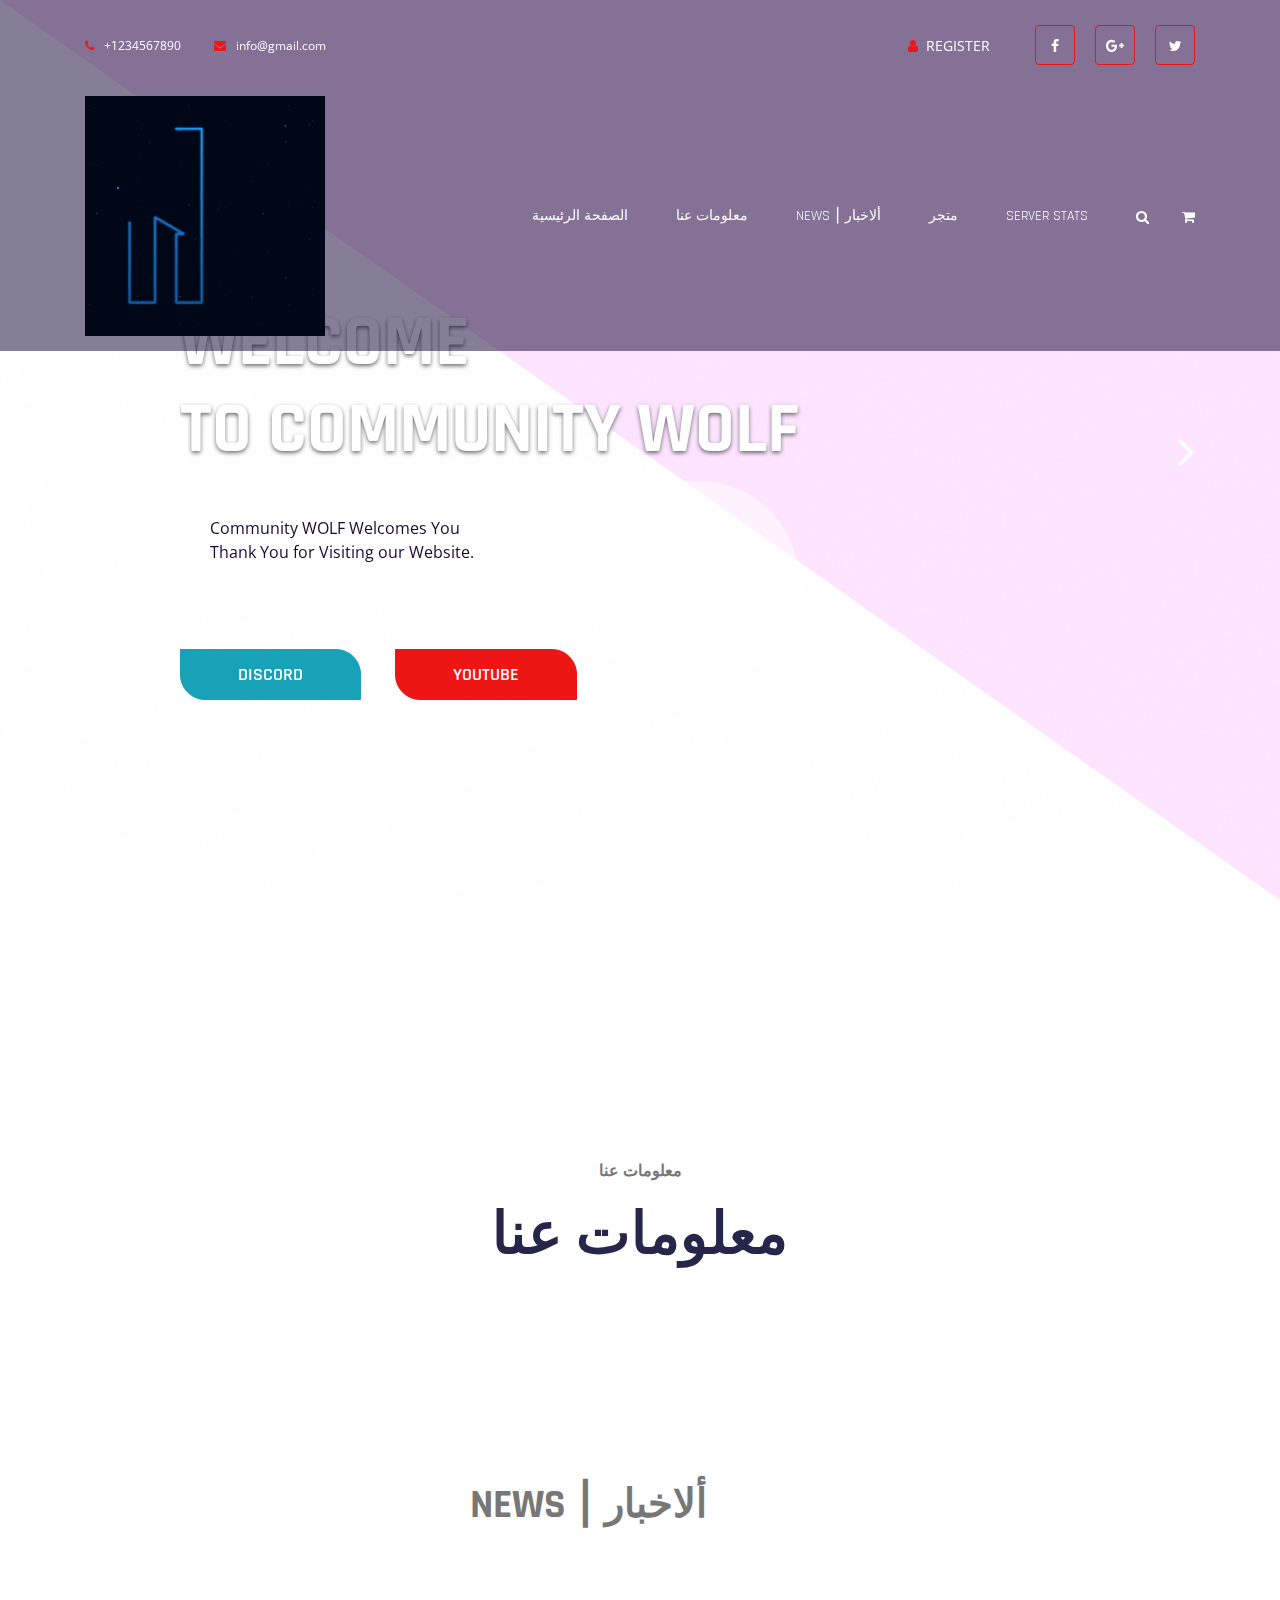
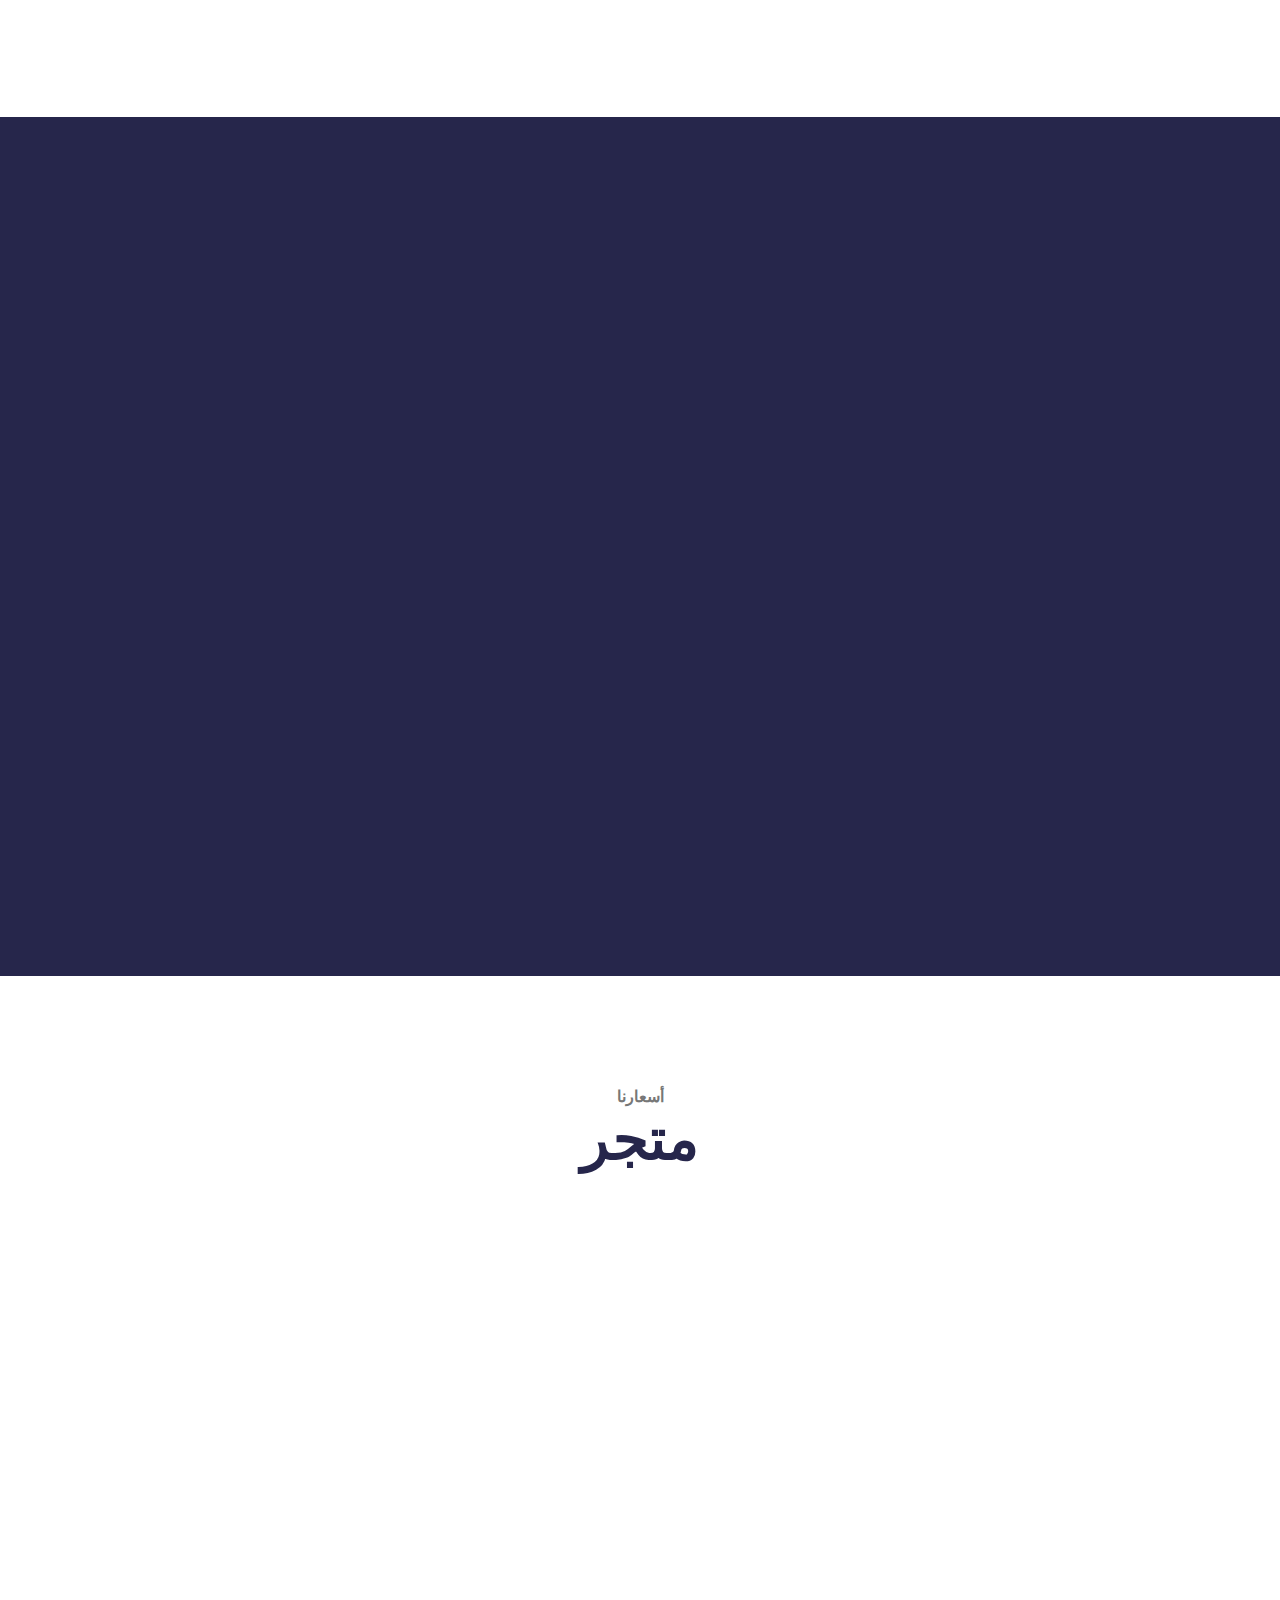
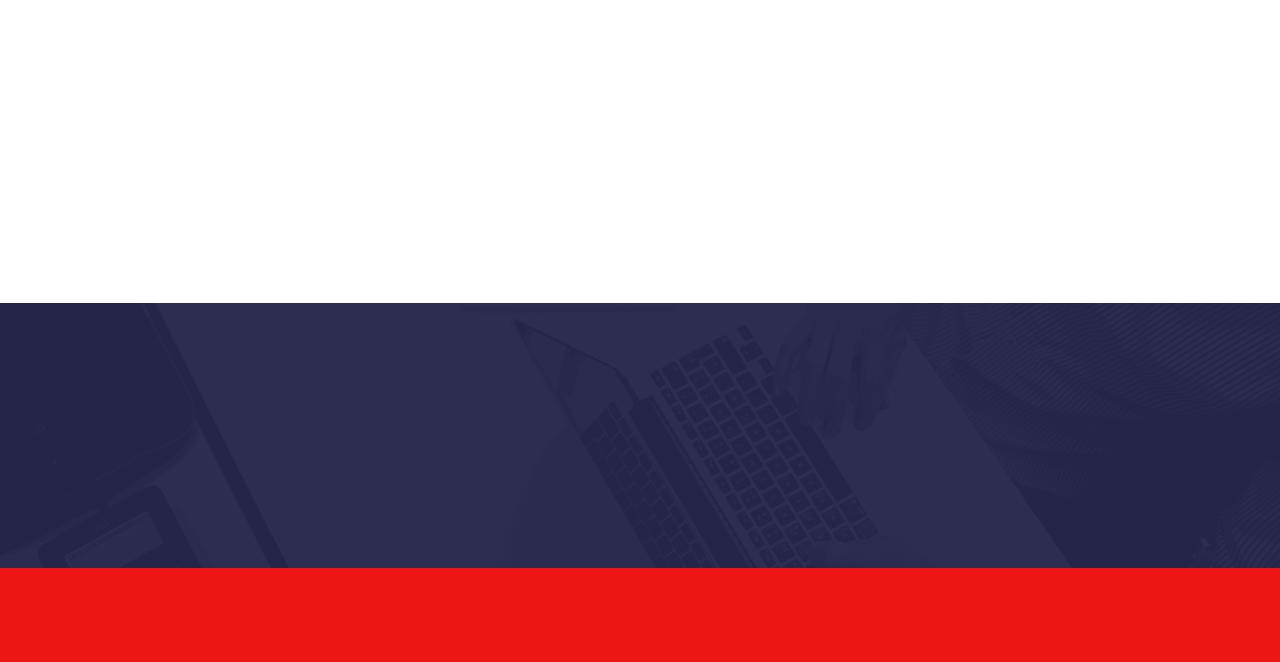
<file: index.html>
<!doctype html>
<html lang="en">

<head></head>
	<!--
    /   WOLF-MENA: 
    /   Author: 
    /   Facebook: 
    /   Twitter: 
    -->
    <meta charset="UTF-8">
    <meta name="viewport" content="width=device-width, initial-scale=1">
    <meta http-equiv="X-UA-Compatible" content="IE=edge">
    <!-- Document title -->
    <title>WOLF-MENA</title>
	<link rel="icon" href="https://g.top4top.io/p_2561is04f1.gif" type="image/gif" sizes="16x16">
    <!-- Stylesheets & Fonts -->
    <!-- Google Fonts -->
    <link href="https://fonts.googleapis.com/css?family=Open+Sans:400,400i,700,700i%7CRajdhani:400,600,700"
        rel="stylesheet">
    <!-- Plugins Stylesheets -->
    <link rel="stylesheet" href="assets/css/loader/loaders.css">
    <link rel="stylesheet" href="assets/css/font-awesome/font-awesome.css">
    <link rel="stylesheet" href="assets/css/bootstrap.css">
    <link rel="stylesheet" href="assets/css/aos/aos.css">
    <link rel="stylesheet" href="assets/css/swiper/swiper.css">
    <link rel="stylesheet" href="assets/css/lightgallery.min.css">
    <!-- Template Stylesheet -->
    <link rel="stylesheet" href="assets/css/style.css">
    <!-- Responsive Stylesheet -->
    <link rel="stylesheet" href="assets/css/responsive.css">
</head>

<body>
    <!-- Loader Start -->
    <div class="css-loader">
        <div class="loader-inner line-scale d-flex align-items-center justify-content-center"></div>
    </div>
    <!-- Loader End -->
    <!-- Header Start -->
    <header class="position-absolute w-100">
        <div class="container">
            <div class="top-header d-none d-sm-flex justify-content-between align-items-center">
                <div class="contact">
                    <a href="tel:+1234567890" class="tel"><i class="fa fa-phone" aria-hidden="true"></i>+1234567890</a>
                    <a href="mailto:info@gmail.com"><i class="fa fa-envelope"
                            aria-hidden="true"></i>info@gmail.com</a>
                </div>
                <nav class="d-flex aic">
                    <a href="#" class="login"><i class="fa fa-user" aria-hidden="true"></i>Register</a>
                    <ul class="nav social d-none d-md-flex">
                        <li><a href="#" target="_blank"><i class="fa fa-facebook"></i></a></li>
                        <li><a href="#"><i class="fa fa-google-plus"></i></a></li>
                        <li><a href="#"><i class="fa fa-twitter"></i></a></li>
                    </ul>
                </nav>
            </div>
            <nav class="navbar navbar-expand-md navbar-light">
                <a class="navbar-brand" href="index.html"><img src="assets/images/logo.gif" alt="WOLF-MENA"></a>
                <div class="group d-flex align-items-center">
                    <button class="navbar-toggler" type="button" data-toggle="collapse"
                        data-target="#navbarSupportedContent" aria-controls="navbarSupportedContent"
                        aria-expanded="false" aria-label="Toggle navigation"><span
                            class="navbar-toggler-icon"></span></button>
                    <a class="login-icon d-sm-none" href="#"><i class="fa fa-user"></i></a>
                    <a class="cart" href="#"><i class="fa fa-shopping-cart"></i></a>
                </div>
                <a class="search-icon d-none d-md-block" href="#"><i class="fa fa-search"></i></a>
                <div class="collapse navbar-collapse justify-content-end" id="navbarSupportedContent">
                    <ul class="navbar-nav">
                        <li class="nav-item"><a class="nav-link" href="#">الصفحة الرئيسية</a></li>
                        <li class="nav-item"><a class="nav-link" href="#about_us">معلومات عنا</a></li>
                        <li class="nav-item"><a class="nav-link" href="#News">NEWS ⎮ ألاخبار</a></li>
                        <li class="nav-item"><a class="nav-link" href="#Shop">متجر</a></li>
                        <li class="nav-item"><a class="nav-link" href="#Stats">Server Stats</a></li>
                    </ul>
                    <form class="bg-white search-form" method="get" id="searchform">
                        <div class="input-group">
                            <input class="field form-control" id="s" name="s" type="text" placeholder="Search">
                            <span class="input-group-btn">
                                <input class="submit btn btn-primary" id="searchsubmit" name="submit" type="submit"
                                    value="Search">
                            </span>
                        </div>
                    </form>
                </div>
            </nav>
        </div>
    </header>
    <!-- Header End -->
    <!-- Hero Start -->
    <section class="hero">
        <div class="container">
            <div class="row">
                <div class="col-12 offset-md-1 col-md-11">
                    <div class="swiper-container hero-slider">
                        <div class="swiper-wrapper">
                            <div class="swiper-slide slide-content d-flex align-items-center">
                                <div class="single-slide">
                                    <h1 data-aos="fade-right" data-aos-delay="200">Welcome<br> to Community WOLF
                                    </h1>
                                    <p data-aos="fade-right" data-aos-delay="600">Community WOLF
                                        Welcomes
                                        You<br> Thank You for Visiting our Website.
                                    </p>
                                    <a href="https://discord.gg/wolfmena" title="ديسكورد السيرفر" class="btn btn-md btn-info">Discord</a>
						            <a data-aos="fade-right" data-aos-delay="900" title="قناة يوتيوب السيرفر" href="https://www.youtube.com/channel/UCLYOgH7YB3j5G6AfeFnAZMg/videos" class="btn btn-primary">Youtube</a>
                                </div>
                            </div>
                            <div class="swiper-slide slide-content d-flex align-items-center">
                                <div class="single-slide">
                                    <h1 data-aos="fade-right" data-aos-delay="200">مرحبا<br>جتمع ولف
                                    </h1>
                                    <p data-aos="fade-right" data-aos-delay="600"> مجتمع ولف
                                        يرحب
                                        بكم<br> وشكرا لكم على زيارتكم موقعنا.
                                    
							        </p>
                                    <a href="https://discord.gg/wolfmena" title="ديسكورد السيرفر" class="btn btn-md btn-info">Discord</a>
						            <a data-aos="fade-right" data-aos-delay="900" title="قناة يوتيوب السيرفر" href="https://www.youtube.com/channel/UCLYOgH7YB3j5G6AfeFnAZMg/videos" class="btn btn-primary">Youtube</a>
							</div>	
                            </div>
                        </div>

                    </div>
                </div>
            </div>
            <!-- Add Control -->
            <span class="arr-left"><i class="fa fa-angle-left"></i></span>
            <span class="arr-right"><i class="fa fa-angle-right"></i></span>
        </div>
        <div class="texture"></div>
        <div class="diag-bg"></div>
    </section>
    <!-- Hero End -->
    <!-- Call To Action Start -->
    <section class="cta" data-aos="fade-up" data-aos-delay="0">
        <div class="container">
            <div class="cta-content d-xl-flex align-items-center justify-content-around text-center text-xl-left">
                <div class="content" data-aos="fade-right" data-aos-delay="200">
                    <h2>Community WOLF-MENA</h2>
                    <p></p>
                </div>
                <div class="subscribe-btn" data-aos="fade-left" data-aos-delay="400" data-aos-offset="0">
                    <a href="#" class="btn btn-primary">Server Status:Online</a>
                </div>
            </div>
        </div>
    </section>
    <!-- Call To Action End -->
    <!-- Services Start -->
    <section class="services">
        <div class="container">
            <div class="title text-center">
			<h2 id = "about_us" class="section-title"></h2>
                <h6> معلومات عنا </h6>
                <h1 class="title-blue">معلومات عنا</h1>
            </div>
            <div class="container">
                <div class="row">
                    <div class="col-sm-6 col-lg-4">
                        <div class="media" data-aos="fade-up" data-aos-delay="200" data-aos-duration="400">
                            <img class="mr-4" src="assets/images/service1.png" alt="Web Development">
                            <div class="media-body">
                                <h5>Web Development</h5>
                                <p><p>
								<p><p>
								<p><p>
								<p>By 𝓐mễīr<p>
                            </div>
                        </div>
                    </div>
                    <div class="col-sm-6 col-lg-4">
                        <div class="media" data-aos="fade-up" data-aos-delay="400" data-aos-duration="600">
                            <img class="mr-4" src="assets/images/service2.png" alt="Web Development">
                            <div class="media-body">
                                <h5>Server WOLF-MENA Development</h5>
								<p<p>
								<p><p>
						                <p><p>
							    <p>By Ahmed Rezk<p>
                            </div>
                        </div>
				<h2 id = "News" class="section-title"></h2>
                <h1 class="title-blue">NEWS ⎮ ألاخبار</h1>
                    </div>
                    <div class="col-sm-6 col-lg-4">
                        <div class="media" data-aos="fade-up" data-aos-delay="600" data-aos-duration="800">
                            <img class="mr-4" src="assets/images/service3.png" alt="Web Development">
                            <div class="media-body">
                                <h5>Server Discord Development</h5>
                                <p><p>
								<p><p>
								<p>By Blue Lion<p>
                            </div>
                        </div>
                    </div>
                    <div class="col-sm-6 col-lg-4">
                        <div class="media" data-aos="fade-up" data-aos-delay="200" data-aos-duration="400">
                            <img class="mr-4" src="assets/images/service4.png" alt="Web Development">
                            <div class="media-body">
                                <h5> لايوجداخبار</h5>
                                <p><p>
                            </div>
                        </div>
                    </div>
                    <div class="col-sm-6 col-lg-4">
                        <div class="media" data-aos="fade-up" data-aos-delay="400" data-aos-duration="600">
                            <img class="mr-4" src="assets/images/service1.png" alt="Web Development">
                            <div class="media-body">
                                <h5>لايوجداخبار</h5>
                                <p><p>
                            </div>
                        </div>
                    </div>
                    <div class="col-sm-6 col-lg-4">
                        <div class="media" data-aos="fade-up" data-aos-delay="600" data-aos-duration="800">
                            <img class="mr-4" src="assets/images/service5.png" alt="Web Development">
                            <div class="media-body">
                                <h5>لايوجداخبار</h5>
                                <p><p>
                            </div>
                        </div>
                    </div>
                </div>
            </div>
        </div>
    </section>
    <!-- Services End -->
    <!-- Featured Start -->
        <section class="trust">
        <div class="container">
            <div class="row">
                <div class="offset-xl-1 col-xl-6" data-aos="fade-right" data-aos-delay="200" data-aos-duration="800">
                    <div class="title">
                     <h2>Server Discord Stats</h2>
                    <p>أحصائيات السيرفر</p>
			    
			    <iframe src="https://discord.com/widget?id=1262055464255094824&theme=dark" width="350" height="500" allowtransparency="true" frameborder="0" sandbox="allow-popups allow-popups-to-escape-sandbox allow-same-origin allow-scripts"></iframe>
			    
			    </a>
                    </div>
                </div>
            </div>
        </div>
    </section>
    <!-- Trust End -->
    <!-- Pricing Start -->
    <section class="pricing-table">
        <div class="container">
            <div class="title text-center">
			<h2 id = "Shop" class="section-title"></h2
                <h6 class="title-primary">أسعارنا</h6>
                <h1 class="title-blue">متجر</h1>
            </div>
            <div class="row no-gutters">
                <div class="col-md-4">
                    <div class="single-pricing text-center" data-aos="fade-up" data-aos-delay="0"
                        data-aos-duration="600">
                        <span>Shop</span>
                        <h2>Soon</h2>
                        <p class="desc">PayPal , Vodafone Cash</p>
                        <p class="price">$0.00</p>
                        <p>غير متوفر</p>
                        <a href="#" class="btn btn-primary">Buy Now</a>
                        <svg viewBox="0 0 170 193">
                            <path fill-rule="evenodd" fill="rgb(238, 21, 21)"
                                d="M39.000,31.999 C39.000,31.999 -21.000,86.500 9.000,121.999 C39.000,157.500 91.000,128.500 104.000,160.999 C117.000,193.500 141.000,201.000 150.000,183.000 C159.000,165.000 172.000,99.000 167.000,87.000 C162.000,75.000 170.000,63.000 152.000,45.000 C134.000,27.000 128.000,15.999 116.000,11.000 C104.000,6.000 89.000,-0.001 89.000,-0.001 L39.000,31.999 Z" />
                        </svg>
                    </div>
                </div>
                <div class="col-md-4">
                    <div class="single-pricing text-center" data-aos="fade-up" data-aos-delay="300"
                        data-aos-duration="600">
                        <span>Shop</span>
                        <h2>Soon</h2>
                        <p class="desc">PayPal , Vodafone Cash</p>
                        <p class="price">$0.00</p>
                        <p>غير متوفر</p>
                        <a href="#" class="btn btn-primary">Buy Now</a>
                        <svg viewBox="0 0 170 193">
                            <path fill-rule="evenodd" fill="rgb(238, 21, 21)"
                                d="M39.000,31.999 C39.000,31.999 -21.000,86.500 9.000,121.999 C39.000,157.500 91.000,128.500 104.000,160.999 C117.000,193.500 141.000,201.000 150.000,183.000 C159.000,165.000 172.000,99.000 167.000,87.000 C162.000,75.000 170.000,63.000 152.000,45.000 C134.000,27.000 128.000,15.999 116.000,11.000 C104.000,6.000 89.000,-0.001 89.000,-0.001 L39.000,31.999 Z" />
                        </svg>
                    </div>
                </div>
                <div class="col-md-4">
                    <div class="single-pricing text-center" data-aos="fade-up" data-aos-delay="600"
                        data-aos-duration="600">
                        <span>Shop</span>
                        <h2>Soon</h2>
                        <p class="desc">PayPal , Vodafone Cash</p>
                        <p class="price">$0.00</p>
                        <p>غير متوفر</p>
                        <a href="#" class="btn btn-primary">Buy Now</a>
                        <svg viewBox="0 0 170 193">
                            <path fill-rule="evenodd" fill="rgb(238, 21, 21)"
                                d="M39.000,31.999 C39.000,31.999 -21.000,86.500 9.000,121.999 C39.000,157.500 91.000,128.500 104.000,160.999 C117.000,193.500 141.000,201.000 150.000,183.000 C159.000,165.000 172.000,99.000 167.000,87.000 C162.000,75.000 170.000,63.000 152.000,45.000 C134.000,27.000 128.000,15.999 116.000,11.000 C104.000,6.000 89.000,-0.001 89.000,-0.001 L39.000,31.999 Z" />
                        </svg>
                    </div>
                </div>
            </div>
        </div>
    </section>
    <!-- Pricing End -->
    <!-- Testimonial and Clients Start -->

    <!-- Testimonial and Clients End -->
    <!-- Call To Action 2 Start -->
    <section class="cta cta2" data-aos="fade-up" data-aos-delay="0">
        <div class="container">
            <div class="cta-content d-xl-flex align-items-center justify-content-around text-center text-xl-left">
                <div class="content" data-aos="fade-right" data-aos-delay="200">
				<h2 id = "Stats" class="section-title"></h2
                    <h2>Server WOLF-MENA Stats</h2>
                    <p>أحصائيات السيرفر</p>
                </div>
                <div class="subscribe-btn" data-aos="fade-left" data-aos-delay="400" data-aos-offset="0">
                    <a href="#" class="btn btn-primary">الصفحة الرئيسية</a>
                </div>
            </div>
        </div>
    </section>
    <!-- Call To Action 2 End -->
    <!-- Footer Start -->
    <footer>
        <!-- Widgets Start -->
        <div class="footer-widgets">
            <div class="container">
                <div class="row">
                    <div class="col-md-6 col-xl-3">
                        <div class="single-widget contact-widget" data-aos="fade-up" data-aos-delay="0">
                            <h6 class="widget-tiltle">&nbsp;</h6>
				
                            </ul>
                        </div>
                    </div>
                </div>
            </div>
        </div>
        <!-- Widgets End -->
        <!-- Foot Note Start -->
        <div class="foot-note">
            <div class="container">
                <div
                    class="footer-content text-center text-lg-left d-lg-flex justify-content-between align-items-center">
                    <p class="mb-0" data-aos="fade-right" data-aos-offset="0">&copy; 2024 By Community WOLF-MENA <a href="#" target="_blank" class="fh5-link">Team</a>.</p>
                </div>
            </div>
        </div>
        <!-- Foot Note End -->
    </footer>
    <!-- Footer Endt -->
    <!--jQuery-->
    <script src="assets/js/jquery-3.3.1.js"></script>
    <!--Plugins-->
    <script src="assets/js/bootstrap.bundle.js"></script>
    <script src="assets/js/loaders.css.js"></script>
    <script src="assets/js/aos.js"></script>
    <script src="assets/js/swiper.min.js"></script>
    <script src="assets/js/lightgallery-all.min.js"></script>
    <!--Template Script-->
    <script src="assets/js/main.js"></script>
</body>

</html>
</file>
<file: assets/css/loader/loaders.css>
/**
 * Copyright (c) 2016 Connor Atherton
 *
 * All animations must live in their own file
 * in the animations directory and be included
 * here.
 *
 */
/**
 * Styles shared by multiple animations
 */
/**
 * Dots
 */
@-webkit-keyframes scale {
  0% {
    -webkit-transform: scale(1);
            transform: scale(1);
    opacity: 1;
  }
  45% {
    -webkit-transform: scale(0.1);
            transform: scale(0.1);
    opacity: 0.7;
  }
  80% {
    -webkit-transform: scale(1);
            transform: scale(1);
    opacity: 1;
  }
}
@keyframes scale {
  0% {
    -webkit-transform: scale(1);
            transform: scale(1);
    opacity: 1;
  }
  45% {
    -webkit-transform: scale(0.1);
            transform: scale(0.1);
    opacity: 0.7;
  }
  80% {
    -webkit-transform: scale(1);
            transform: scale(1);
    opacity: 1;
  }
}

.ball-pulse > div:nth-child(1) {
  -webkit-animation: scale 0.75s -0.24s infinite cubic-bezier(0.2, 0.68, 0.18, 1.08);
          animation: scale 0.75s -0.24s infinite cubic-bezier(0.2, 0.68, 0.18, 1.08);
}

.ball-pulse > div:nth-child(2) {
  -webkit-animation: scale 0.75s -0.12s infinite cubic-bezier(0.2, 0.68, 0.18, 1.08);
          animation: scale 0.75s -0.12s infinite cubic-bezier(0.2, 0.68, 0.18, 1.08);
}

.ball-pulse > div:nth-child(3) {
  -webkit-animation: scale 0.75s 0s infinite cubic-bezier(0.2, 0.68, 0.18, 1.08);
          animation: scale 0.75s 0s infinite cubic-bezier(0.2, 0.68, 0.18, 1.08);
}

.ball-pulse > div {
  background-color: #fff;
  width: 15px;
  height: 15px;
  border-radius: 100%;
  margin: 2px;
  -webkit-animation-fill-mode: both;
          animation-fill-mode: both;
  display: inline-block;
}

@-webkit-keyframes ball-pulse-sync {
  33% {
    -webkit-transform: translateY(10px);
            transform: translateY(10px);
  }
  66% {
    -webkit-transform: translateY(-10px);
            transform: translateY(-10px);
  }
  100% {
    -webkit-transform: translateY(0);
            transform: translateY(0);
  }
}

@keyframes ball-pulse-sync {
  33% {
    -webkit-transform: translateY(10px);
            transform: translateY(10px);
  }
  66% {
    -webkit-transform: translateY(-10px);
            transform: translateY(-10px);
  }
  100% {
    -webkit-transform: translateY(0);
            transform: translateY(0);
  }
}

.ball-pulse-sync > div:nth-child(1) {
  -webkit-animation: ball-pulse-sync 0.6s -0.14s infinite ease-in-out;
          animation: ball-pulse-sync 0.6s -0.14s infinite ease-in-out;
}

.ball-pulse-sync > div:nth-child(2) {
  -webkit-animation: ball-pulse-sync 0.6s -0.07s infinite ease-in-out;
          animation: ball-pulse-sync 0.6s -0.07s infinite ease-in-out;
}

.ball-pulse-sync > div:nth-child(3) {
  -webkit-animation: ball-pulse-sync 0.6s 0s infinite ease-in-out;
          animation: ball-pulse-sync 0.6s 0s infinite ease-in-out;
}

.ball-pulse-sync > div {
  background-color: #fff;
  width: 15px;
  height: 15px;
  border-radius: 100%;
  margin: 2px;
  -webkit-animation-fill-mode: both;
          animation-fill-mode: both;
  display: inline-block;
}

@-webkit-keyframes ball-scale {
  0% {
    -webkit-transform: scale(0);
            transform: scale(0);
  }
  100% {
    -webkit-transform: scale(1);
            transform: scale(1);
    opacity: 0;
  }
}

@keyframes ball-scale {
  0% {
    -webkit-transform: scale(0);
            transform: scale(0);
  }
  100% {
    -webkit-transform: scale(1);
            transform: scale(1);
    opacity: 0;
  }
}

.ball-scale > div {
  background-color: #fff;
  width: 15px;
  height: 15px;
  border-radius: 100%;
  margin: 2px;
  -webkit-animation-fill-mode: both;
          animation-fill-mode: both;
  display: inline-block;
  height: 60px;
  width: 60px;
  -webkit-animation: ball-scale 1s 0s ease-in-out infinite;
          animation: ball-scale 1s 0s ease-in-out infinite;
}

@keyframes ball-scale {
  0% {
    -webkit-transform: scale(0);
            transform: scale(0);
  }
  100% {
    -webkit-transform: scale(1);
            transform: scale(1);
    opacity: 0;
  }
}

.ball-scale > div {
  background-color: #fff;
  width: 15px;
  height: 15px;
  border-radius: 100%;
  margin: 2px;
  -webkit-animation-fill-mode: both;
          animation-fill-mode: both;
  display: inline-block;
  height: 60px;
  width: 60px;
  -webkit-animation: ball-scale 1s 0s ease-in-out infinite;
          animation: ball-scale 1s 0s ease-in-out infinite;
}

.ball-scale-random {
  width: 37px;
  height: 40px;
}

.ball-scale-random > div {
  background-color: #fff;
  width: 15px;
  height: 15px;
  border-radius: 100%;
  margin: 2px;
  -webkit-animation-fill-mode: both;
          animation-fill-mode: both;
  position: absolute;
  display: inline-block;
  height: 30px;
  width: 30px;
  -webkit-animation: ball-scale 1s 0s ease-in-out infinite;
          animation: ball-scale 1s 0s ease-in-out infinite;
}

.ball-scale-random > div:nth-child(1) {
  margin-left: -7px;
  -webkit-animation: ball-scale 1s 0.2s ease-in-out infinite;
          animation: ball-scale 1s 0.2s ease-in-out infinite;
}

.ball-scale-random > div:nth-child(3) {
  margin-left: -2px;
  margin-top: 9px;
  -webkit-animation: ball-scale 1s 0.5s ease-in-out infinite;
          animation: ball-scale 1s 0.5s ease-in-out infinite;
}

@-webkit-keyframes rotate {
  0% {
    -webkit-transform: rotate(0deg);
            transform: rotate(0deg);
  }
  50% {
    -webkit-transform: rotate(180deg);
            transform: rotate(180deg);
  }
  100% {
    -webkit-transform: rotate(360deg);
            transform: rotate(360deg);
  }
}

@keyframes rotate {
  0% {
    -webkit-transform: rotate(0deg);
            transform: rotate(0deg);
  }
  50% {
    -webkit-transform: rotate(180deg);
            transform: rotate(180deg);
  }
  100% {
    -webkit-transform: rotate(360deg);
            transform: rotate(360deg);
  }
}

.ball-rotate {
  position: relative;
}

.ball-rotate > div {
  background-color: #fff;
  width: 15px;
  height: 15px;
  border-radius: 100%;
  margin: 2px;
  -webkit-animation-fill-mode: both;
          animation-fill-mode: both;
  position: relative;
}

.ball-rotate > div:first-child {
  -webkit-animation: rotate 1s 0s cubic-bezier(0.7, -0.13, 0.22, 0.86) infinite;
          animation: rotate 1s 0s cubic-bezier(0.7, -0.13, 0.22, 0.86) infinite;
}

.ball-rotate > div:before, .ball-rotate > div:after {
  background-color: #fff;
  width: 15px;
  height: 15px;
  border-radius: 100%;
  margin: 2px;
  content: "";
  position: absolute;
  opacity: 0.8;
}

.ball-rotate > div:before {
  top: 0px;
  left: -28px;
}

.ball-rotate > div:after {
  top: 0px;
  left: 25px;
}

@keyframes rotate {
  0% {
    -webkit-transform: rotate(0deg);
            transform: rotate(0deg);
  }
  50% {
    -webkit-transform: rotate(180deg);
            transform: rotate(180deg);
  }
  100% {
    -webkit-transform: rotate(360deg);
            transform: rotate(360deg);
  }
}

.ball-clip-rotate > div {
  background-color: #fff;
  width: 15px;
  height: 15px;
  border-radius: 100%;
  margin: 2px;
  -webkit-animation-fill-mode: both;
          animation-fill-mode: both;
  border: 2px solid #fff;
  border-bottom-color: transparent;
  height: 26px;
  width: 26px;
  background: transparent !important;
  display: inline-block;
  -webkit-animation: rotate 0.75s 0s linear infinite;
          animation: rotate 0.75s 0s linear infinite;
}

@keyframes rotate {
  0% {
    -webkit-transform: rotate(0deg) scale(1);
            transform: rotate(0deg) scale(1);
  }
  50% {
    -webkit-transform: rotate(180deg) scale(0.6);
            transform: rotate(180deg) scale(0.6);
  }
  100% {
    -webkit-transform: rotate(360deg) scale(1);
            transform: rotate(360deg) scale(1);
  }
}

@keyframes scale {
  30% {
    -webkit-transform: scale(0.3);
            transform: scale(0.3);
  }
  100% {
    -webkit-transform: scale(1);
            transform: scale(1);
  }
}

.ball-clip-rotate-pulse {
  position: relative;
  -webkit-transform: translateY(-15px);
          transform: translateY(-15px);
}

.ball-clip-rotate-pulse > div {
  -webkit-animation-fill-mode: both;
          animation-fill-mode: both;
  position: absolute;
  top: 0px;
  left: 0px;
  border-radius: 100%;
}

.ball-clip-rotate-pulse > div:first-child {
  background: #fff;
  height: 16px;
  width: 16px;
  top: 7px;
  left: -7px;
  -webkit-animation: scale 1s 0s cubic-bezier(0.09, 0.57, 0.49, 0.9) infinite;
          animation: scale 1s 0s cubic-bezier(0.09, 0.57, 0.49, 0.9) infinite;
}

.ball-clip-rotate-pulse > div:last-child {
  position: absolute;
  border: 2px solid #fff;
  width: 30px;
  height: 30px;
  left: -16px;
  top: -2px;
  background: transparent;
  border: 2px solid;
  border-color: #fff transparent #fff transparent;
  -webkit-animation: rotate 1s 0s cubic-bezier(0.09, 0.57, 0.49, 0.9) infinite;
          animation: rotate 1s 0s cubic-bezier(0.09, 0.57, 0.49, 0.9) infinite;
  -webkit-animation-duration: 1s;
          animation-duration: 1s;
}

@keyframes rotate {
  0% {
    -webkit-transform: rotate(0deg) scale(1);
            transform: rotate(0deg) scale(1);
  }
  50% {
    -webkit-transform: rotate(180deg) scale(0.6);
            transform: rotate(180deg) scale(0.6);
  }
  100% {
    -webkit-transform: rotate(360deg) scale(1);
            transform: rotate(360deg) scale(1);
  }
}

.ball-clip-rotate-multiple {
  position: relative;
}

.ball-clip-rotate-multiple > div {
  -webkit-animation-fill-mode: both;
          animation-fill-mode: both;
  position: absolute;
  left: -20px;
  top: -20px;
  border: 2px solid #fff;
  border-bottom-color: transparent;
  border-top-color: transparent;
  border-radius: 100%;
  height: 35px;
  width: 35px;
  -webkit-animation: rotate 1s 0s ease-in-out infinite;
          animation: rotate 1s 0s ease-in-out infinite;
}

.ball-clip-rotate-multiple > div:last-child {
  display: inline-block;
  top: -10px;
  left: -10px;
  width: 15px;
  height: 15px;
  -webkit-animation-duration: 0.5s;
          animation-duration: 0.5s;
  border-color: #fff transparent #fff transparent;
  animation-direction: reverse;
}

@-webkit-keyframes ball-scale-ripple {
  0% {
    -webkit-transform: scale(0.1);
            transform: scale(0.1);
    opacity: 1;
  }
  70% {
    -webkit-transform: scale(1);
            transform: scale(1);
    opacity: 0.7;
  }
  100% {
    opacity: 0.0;
  }
}

@keyframes ball-scale-ripple {
  0% {
    -webkit-transform: scale(0.1);
            transform: scale(0.1);
    opacity: 1;
  }
  70% {
    -webkit-transform: scale(1);
            transform: scale(1);
    opacity: 0.7;
  }
  100% {
    opacity: 0.0;
  }
}

.ball-scale-ripple > div {
  -webkit-animation-fill-mode: both;
          animation-fill-mode: both;
  height: 50px;
  width: 50px;
  border-radius: 100%;
  border: 2px solid #fff;
  -webkit-animation: ball-scale-ripple 1s 0s infinite cubic-bezier(0.21, 0.53, 0.56, 0.8);
          animation: ball-scale-ripple 1s 0s infinite cubic-bezier(0.21, 0.53, 0.56, 0.8);
}

@-webkit-keyframes ball-scale-ripple-multiple {
  0% {
    -webkit-transform: scale(0.1);
            transform: scale(0.1);
    opacity: 1;
  }
  70% {
    -webkit-transform: scale(1);
            transform: scale(1);
    opacity: 0.7;
  }
  100% {
    opacity: 0.0;
  }
}

@keyframes ball-scale-ripple-multiple {
  0% {
    -webkit-transform: scale(0.1);
            transform: scale(0.1);
    opacity: 1;
  }
  70% {
    -webkit-transform: scale(1);
            transform: scale(1);
    opacity: 0.7;
  }
  100% {
    opacity: 0.0;
  }
}

.ball-scale-ripple-multiple {
  position: relative;
  -webkit-transform: translateY(-25px);
          transform: translateY(-25px);
}

.ball-scale-ripple-multiple > div:nth-child(0) {
  -webkit-animation-delay: -0.8s;
          animation-delay: -0.8s;
}

.ball-scale-ripple-multiple > div:nth-child(1) {
  -webkit-animation-delay: -0.6s;
          animation-delay: -0.6s;
}

.ball-scale-ripple-multiple > div:nth-child(2) {
  -webkit-animation-delay: -0.4s;
          animation-delay: -0.4s;
}

.ball-scale-ripple-multiple > div:nth-child(3) {
  -webkit-animation-delay: -0.2s;
          animation-delay: -0.2s;
}

.ball-scale-ripple-multiple > div {
  -webkit-animation-fill-mode: both;
          animation-fill-mode: both;
  position: absolute;
  top: -2px;
  left: -26px;
  width: 50px;
  height: 50px;
  border-radius: 100%;
  border: 2px solid #fff;
  -webkit-animation: ball-scale-ripple-multiple 1.25s 0s infinite cubic-bezier(0.21, 0.53, 0.56, 0.8);
          animation: ball-scale-ripple-multiple 1.25s 0s infinite cubic-bezier(0.21, 0.53, 0.56, 0.8);
}

@-webkit-keyframes ball-beat {
  50% {
    opacity: 0.2;
    -webkit-transform: scale(0.75);
            transform: scale(0.75);
  }
  100% {
    opacity: 1;
    -webkit-transform: scale(1);
            transform: scale(1);
  }
}

@keyframes ball-beat {
  50% {
    opacity: 0.2;
    -webkit-transform: scale(0.75);
            transform: scale(0.75);
  }
  100% {
    opacity: 1;
    -webkit-transform: scale(1);
            transform: scale(1);
  }
}

.ball-beat > div {
  background-color: #fff;
  width: 15px;
  height: 15px;
  border-radius: 100%;
  margin: 2px;
  -webkit-animation-fill-mode: both;
          animation-fill-mode: both;
  display: inline-block;
  -webkit-animation: ball-beat 0.7s 0s infinite linear;
          animation: ball-beat 0.7s 0s infinite linear;
}

.ball-beat > div:nth-child(2n-1) {
  -webkit-animation-delay: -0.35s !important;
          animation-delay: -0.35s !important;
}

@-webkit-keyframes ball-scale-multiple {
  0% {
    -webkit-transform: scale(0);
            transform: scale(0);
    opacity: 0;
  }
  5% {
    opacity: 1;
  }
  100% {
    -webkit-transform: scale(1);
            transform: scale(1);
    opacity: 0;
  }
}

@keyframes ball-scale-multiple {
  0% {
    -webkit-transform: scale(0);
            transform: scale(0);
    opacity: 0;
  }
  5% {
    opacity: 1;
  }
  100% {
    -webkit-transform: scale(1);
            transform: scale(1);
    opacity: 0;
  }
}

.ball-scale-multiple {
  position: relative;
  -webkit-transform: translateY(-30px);
          transform: translateY(-30px);
}

.ball-scale-multiple > div:nth-child(2) {
  -webkit-animation-delay: -0.4s;
          animation-delay: -0.4s;
}

.ball-scale-multiple > div:nth-child(3) {
  -webkit-animation-delay: -0.2s;
          animation-delay: -0.2s;
}

.ball-scale-multiple > div {
  background-color: #fff;
  width: 15px;
  height: 15px;
  border-radius: 100%;
  margin: 2px;
  -webkit-animation-fill-mode: both;
          animation-fill-mode: both;
  position: absolute;
  left: -30px;
  top: 0px;
  opacity: 0;
  margin: 0;
  width: 60px;
  height: 60px;
  -webkit-animation: ball-scale-multiple 1s 0s linear infinite;
          animation: ball-scale-multiple 1s 0s linear infinite;
}

@-webkit-keyframes ball-triangle-path-1 {
  33% {
    -webkit-transform: translate(25px, -50px);
            transform: translate(25px, -50px);
  }
  66% {
    -webkit-transform: translate(50px, 0px);
            transform: translate(50px, 0px);
  }
  100% {
    -webkit-transform: translate(0px, 0px);
            transform: translate(0px, 0px);
  }
}

@keyframes ball-triangle-path-1 {
  33% {
    -webkit-transform: translate(25px, -50px);
            transform: translate(25px, -50px);
  }
  66% {
    -webkit-transform: translate(50px, 0px);
            transform: translate(50px, 0px);
  }
  100% {
    -webkit-transform: translate(0px, 0px);
            transform: translate(0px, 0px);
  }
}

@-webkit-keyframes ball-triangle-path-2 {
  33% {
    -webkit-transform: translate(25px, 50px);
            transform: translate(25px, 50px);
  }
  66% {
    -webkit-transform: translate(-25px, 50px);
            transform: translate(-25px, 50px);
  }
  100% {
    -webkit-transform: translate(0px, 0px);
            transform: translate(0px, 0px);
  }
}

@keyframes ball-triangle-path-2 {
  33% {
    -webkit-transform: translate(25px, 50px);
            transform: translate(25px, 50px);
  }
  66% {
    -webkit-transform: translate(-25px, 50px);
            transform: translate(-25px, 50px);
  }
  100% {
    -webkit-transform: translate(0px, 0px);
            transform: translate(0px, 0px);
  }
}

@-webkit-keyframes ball-triangle-path-3 {
  33% {
    -webkit-transform: translate(-50px, 0px);
            transform: translate(-50px, 0px);
  }
  66% {
    -webkit-transform: translate(-25px, -50px);
            transform: translate(-25px, -50px);
  }
  100% {
    -webkit-transform: translate(0px, 0px);
            transform: translate(0px, 0px);
  }
}

@keyframes ball-triangle-path-3 {
  33% {
    -webkit-transform: translate(-50px, 0px);
            transform: translate(-50px, 0px);
  }
  66% {
    -webkit-transform: translate(-25px, -50px);
            transform: translate(-25px, -50px);
  }
  100% {
    -webkit-transform: translate(0px, 0px);
            transform: translate(0px, 0px);
  }
}

.ball-triangle-path {
  position: relative;
  -webkit-transform: translate(-29.994px, -37.50938px);
          transform: translate(-29.994px, -37.50938px);
}

.ball-triangle-path > div:nth-child(1) {
  -webkit-animation-name: ball-triangle-path-1;
          animation-name: ball-triangle-path-1;
  -webkit-animation-delay: 0;
          animation-delay: 0;
  -webkit-animation-duration: 2s;
          animation-duration: 2s;
  -webkit-animation-timing-function: ease-in-out;
          animation-timing-function: ease-in-out;
  -webkit-animation-iteration-count: infinite;
          animation-iteration-count: infinite;
}

.ball-triangle-path > div:nth-child(2) {
  -webkit-animation-name: ball-triangle-path-2;
          animation-name: ball-triangle-path-2;
  -webkit-animation-delay: 0;
          animation-delay: 0;
  -webkit-animation-duration: 2s;
          animation-duration: 2s;
  -webkit-animation-timing-function: ease-in-out;
          animation-timing-function: ease-in-out;
  -webkit-animation-iteration-count: infinite;
          animation-iteration-count: infinite;
}

.ball-triangle-path > div:nth-child(3) {
  -webkit-animation-name: ball-triangle-path-3;
          animation-name: ball-triangle-path-3;
  -webkit-animation-delay: 0;
          animation-delay: 0;
  -webkit-animation-duration: 2s;
          animation-duration: 2s;
  -webkit-animation-timing-function: ease-in-out;
          animation-timing-function: ease-in-out;
  -webkit-animation-iteration-count: infinite;
          animation-iteration-count: infinite;
}

.ball-triangle-path > div {
  -webkit-animation-fill-mode: both;
          animation-fill-mode: both;
  position: absolute;
  width: 10px;
  height: 10px;
  border-radius: 100%;
  border: 1px solid #fff;
}

.ball-triangle-path > div:nth-of-type(1) {
  top: 50px;
}

.ball-triangle-path > div:nth-of-type(2) {
  left: 25px;
}

.ball-triangle-path > div:nth-of-type(3) {
  top: 50px;
  left: 50px;
}

@-webkit-keyframes ball-pulse-rise-even {
  0% {
    -webkit-transform: scale(1.1);
            transform: scale(1.1);
  }
  25% {
    -webkit-transform: translateY(-30px);
            transform: translateY(-30px);
  }
  50% {
    -webkit-transform: scale(0.4);
            transform: scale(0.4);
  }
  75% {
    -webkit-transform: translateY(30px);
            transform: translateY(30px);
  }
  100% {
    -webkit-transform: translateY(0);
            transform: translateY(0);
    -webkit-transform: scale(1);
            transform: scale(1);
  }
}

@keyframes ball-pulse-rise-even {
  0% {
    -webkit-transform: scale(1.1);
            transform: scale(1.1);
  }
  25% {
    -webkit-transform: translateY(-30px);
            transform: translateY(-30px);
  }
  50% {
    -webkit-transform: scale(0.4);
            transform: scale(0.4);
  }
  75% {
    -webkit-transform: translateY(30px);
            transform: translateY(30px);
  }
  100% {
    -webkit-transform: translateY(0);
            transform: translateY(0);
    -webkit-transform: scale(1);
            transform: scale(1);
  }
}

@-webkit-keyframes ball-pulse-rise-odd {
  0% {
    -webkit-transform: scale(0.4);
            transform: scale(0.4);
  }
  25% {
    -webkit-transform: translateY(30px);
            transform: translateY(30px);
  }
  50% {
    -webkit-transform: scale(1.1);
            transform: scale(1.1);
  }
  75% {
    -webkit-transform: translateY(-30px);
            transform: translateY(-30px);
  }
  100% {
    -webkit-transform: translateY(0);
            transform: translateY(0);
    -webkit-transform: scale(0.75);
            transform: scale(0.75);
  }
}

@keyframes ball-pulse-rise-odd {
  0% {
    -webkit-transform: scale(0.4);
            transform: scale(0.4);
  }
  25% {
    -webkit-transform: translateY(30px);
            transform: translateY(30px);
  }
  50% {
    -webkit-transform: scale(1.1);
            transform: scale(1.1);
  }
  75% {
    -webkit-transform: translateY(-30px);
            transform: translateY(-30px);
  }
  100% {
    -webkit-transform: translateY(0);
            transform: translateY(0);
    -webkit-transform: scale(0.75);
            transform: scale(0.75);
  }
}

.ball-pulse-rise > div {
  background-color: #fff;
  width: 15px;
  height: 15px;
  border-radius: 100%;
  margin: 2px;
  -webkit-animation-fill-mode: both;
          animation-fill-mode: both;
  display: inline-block;
  -webkit-animation-duration: 1s;
          animation-duration: 1s;
  -webkit-animation-timing-function: cubic-bezier(0.15, 0.46, 0.9, 0.6);
          animation-timing-function: cubic-bezier(0.15, 0.46, 0.9, 0.6);
  -webkit-animation-iteration-count: infinite;
          animation-iteration-count: infinite;
  -webkit-animation-delay: 0;
          animation-delay: 0;
}

.ball-pulse-rise > div:nth-child(2n) {
  -webkit-animation-name: ball-pulse-rise-even;
          animation-name: ball-pulse-rise-even;
}

.ball-pulse-rise > div:nth-child(2n-1) {
  -webkit-animation-name: ball-pulse-rise-odd;
          animation-name: ball-pulse-rise-odd;
}

@-webkit-keyframes ball-grid-beat {
  50% {
    opacity: 0.7;
  }
  100% {
    opacity: 1;
  }
}

@keyframes ball-grid-beat {
  50% {
    opacity: 0.7;
  }
  100% {
    opacity: 1;
  }
}

.ball-grid-beat {
  width: 57px;
}

.ball-grid-beat > div:nth-child(1) {
  -webkit-animation-delay: 0.38s;
          animation-delay: 0.38s;
  -webkit-animation-duration: 1.36s;
          animation-duration: 1.36s;
}

.ball-grid-beat > div:nth-child(2) {
  -webkit-animation-delay: 0.13s;
          animation-delay: 0.13s;
  -webkit-animation-duration: 1.27s;
          animation-duration: 1.27s;
}

.ball-grid-beat > div:nth-child(3) {
  -webkit-animation-delay: 0.41s;
          animation-delay: 0.41s;
  -webkit-animation-duration: 0.63s;
          animation-duration: 0.63s;
}

.ball-grid-beat > div:nth-child(4) {
  -webkit-animation-delay: -0.01s;
          animation-delay: -0.01s;
  -webkit-animation-duration: 1.3s;
          animation-duration: 1.3s;
}

.ball-grid-beat > div:nth-child(5) {
  -webkit-animation-delay: 0.01s;
          animation-delay: 0.01s;
  -webkit-animation-duration: 1.39s;
          animation-duration: 1.39s;
}

.ball-grid-beat > div:nth-child(6) {
  -webkit-animation-delay: 0.05s;
          animation-delay: 0.05s;
  -webkit-animation-duration: 0.92s;
          animation-duration: 0.92s;
}

.ball-grid-beat > div:nth-child(7) {
  -webkit-animation-delay: 0.05s;
          animation-delay: 0.05s;
  -webkit-animation-duration: 0.63s;
          animation-duration: 0.63s;
}

.ball-grid-beat > div:nth-child(8) {
  -webkit-animation-delay: 0.11s;
          animation-delay: 0.11s;
  -webkit-animation-duration: 1.1s;
          animation-duration: 1.1s;
}

.ball-grid-beat > div:nth-child(9) {
  -webkit-animation-delay: 0.48s;
          animation-delay: 0.48s;
  -webkit-animation-duration: 1.07s;
          animation-duration: 1.07s;
}

.ball-grid-beat > div {
  background-color: #fff;
  width: 15px;
  height: 15px;
  border-radius: 100%;
  margin: 2px;
  -webkit-animation-fill-mode: both;
          animation-fill-mode: both;
  display: inline-block;
  float: left;
  -webkit-animation-name: ball-grid-beat;
          animation-name: ball-grid-beat;
  -webkit-animation-iteration-count: infinite;
          animation-iteration-count: infinite;
  -webkit-animation-delay: 0;
          animation-delay: 0;
}

@-webkit-keyframes ball-grid-pulse {
  0% {
    -webkit-transform: scale(1);
            transform: scale(1);
  }
  50% {
    -webkit-transform: scale(0.5);
            transform: scale(0.5);
    opacity: 0.7;
  }
  100% {
    -webkit-transform: scale(1);
            transform: scale(1);
    opacity: 1;
  }
}

@keyframes ball-grid-pulse {
  0% {
    -webkit-transform: scale(1);
            transform: scale(1);
  }
  50% {
    -webkit-transform: scale(0.5);
            transform: scale(0.5);
    opacity: 0.7;
  }
  100% {
    -webkit-transform: scale(1);
            transform: scale(1);
    opacity: 1;
  }
}

.ball-grid-pulse {
  width: 57px;
}

.ball-grid-pulse > div:nth-child(1) {
  -webkit-animation-delay: 0.47s;
          animation-delay: 0.47s;
  -webkit-animation-duration: 0.96s;
          animation-duration: 0.96s;
}

.ball-grid-pulse > div:nth-child(2) {
  -webkit-animation-delay: 0.47s;
          animation-delay: 0.47s;
  -webkit-animation-duration: 1.4s;
          animation-duration: 1.4s;
}

.ball-grid-pulse > div:nth-child(3) {
  -webkit-animation-delay: 0.52s;
          animation-delay: 0.52s;
  -webkit-animation-duration: 1.46s;
          animation-duration: 1.46s;
}

.ball-grid-pulse > div:nth-child(4) {
  -webkit-animation-delay: 0.55s;
          animation-delay: 0.55s;
  -webkit-animation-duration: 1.2s;
          animation-duration: 1.2s;
}

.ball-grid-pulse > div:nth-child(5) {
  -webkit-animation-delay: 0.63s;
          animation-delay: 0.63s;
  -webkit-animation-duration: 0.62s;
          animation-duration: 0.62s;
}

.ball-grid-pulse > div:nth-child(6) {
  -webkit-animation-delay: 0.65s;
          animation-delay: 0.65s;
  -webkit-animation-duration: 1.01s;
          animation-duration: 1.01s;
}

.ball-grid-pulse > div:nth-child(7) {
  -webkit-animation-delay: 0.36s;
          animation-delay: 0.36s;
  -webkit-animation-duration: 0.63s;
          animation-duration: 0.63s;
}

.ball-grid-pulse > div:nth-child(8) {
  -webkit-animation-delay: 0.42s;
          animation-delay: 0.42s;
  -webkit-animation-duration: 0.61s;
          animation-duration: 0.61s;
}

.ball-grid-pulse > div:nth-child(9) {
  -webkit-animation-delay: 0s;
          animation-delay: 0s;
  -webkit-animation-duration: 1.46s;
          animation-duration: 1.46s;
}

.ball-grid-pulse > div {
  background-color: #fff;
  width: 15px;
  height: 15px;
  border-radius: 100%;
  margin: 2px;
  -webkit-animation-fill-mode: both;
          animation-fill-mode: both;
  display: inline-block;
  float: left;
  -webkit-animation-name: ball-grid-pulse;
          animation-name: ball-grid-pulse;
  -webkit-animation-iteration-count: infinite;
          animation-iteration-count: infinite;
  -webkit-animation-delay: 0;
          animation-delay: 0;
}

@-webkit-keyframes ball-spin-fade-loader {
  50% {
    opacity: 0.3;
    -webkit-transform: scale(0.4);
            transform: scale(0.4);
  }
  100% {
    opacity: 1;
    -webkit-transform: scale(1);
            transform: scale(1);
  }
}

@keyframes ball-spin-fade-loader {
  50% {
    opacity: 0.3;
    -webkit-transform: scale(0.4);
            transform: scale(0.4);
  }
  100% {
    opacity: 1;
    -webkit-transform: scale(1);
            transform: scale(1);
  }
}

.ball-spin-fade-loader {
  position: relative;
  top: -10px;
  left: -10px;
}

.ball-spin-fade-loader > div:nth-child(1) {
  top: 25px;
  left: 0;
  -webkit-animation: ball-spin-fade-loader 1s -0.96s infinite linear;
          animation: ball-spin-fade-loader 1s -0.96s infinite linear;
}

.ball-spin-fade-loader > div:nth-child(2) {
  top: 17.04545px;
  left: 17.04545px;
  -webkit-animation: ball-spin-fade-loader 1s -0.84s infinite linear;
          animation: ball-spin-fade-loader 1s -0.84s infinite linear;
}

.ball-spin-fade-loader > div:nth-child(3) {
  top: 0;
  left: 25px;
  -webkit-animation: ball-spin-fade-loader 1s -0.72s infinite linear;
          animation: ball-spin-fade-loader 1s -0.72s infinite linear;
}

.ball-spin-fade-loader > div:nth-child(4) {
  top: -17.04545px;
  left: 17.04545px;
  -webkit-animation: ball-spin-fade-loader 1s -0.6s infinite linear;
          animation: ball-spin-fade-loader 1s -0.6s infinite linear;
}

.ball-spin-fade-loader > div:nth-child(5) {
  top: -25px;
  left: 0;
  -webkit-animation: ball-spin-fade-loader 1s -0.48s infinite linear;
          animation: ball-spin-fade-loader 1s -0.48s infinite linear;
}

.ball-spin-fade-loader > div:nth-child(6) {
  top: -17.04545px;
  left: -17.04545px;
  -webkit-animation: ball-spin-fade-loader 1s -0.36s infinite linear;
          animation: ball-spin-fade-loader 1s -0.36s infinite linear;
}

.ball-spin-fade-loader > div:nth-child(7) {
  top: 0;
  left: -25px;
  -webkit-animation: ball-spin-fade-loader 1s -0.24s infinite linear;
          animation: ball-spin-fade-loader 1s -0.24s infinite linear;
}

.ball-spin-fade-loader > div:nth-child(8) {
  top: 17.04545px;
  left: -17.04545px;
  -webkit-animation: ball-spin-fade-loader 1s -0.12s infinite linear;
          animation: ball-spin-fade-loader 1s -0.12s infinite linear;
}

.ball-spin-fade-loader > div {
  background-color: #fff;
  width: 15px;
  height: 15px;
  border-radius: 100%;
  margin: 2px;
  -webkit-animation-fill-mode: both;
          animation-fill-mode: both;
  position: absolute;
}

@-webkit-keyframes ball-spin-loader {
  75% {
    opacity: 0.2;
  }
  100% {
    opacity: 1;
  }
}

@keyframes ball-spin-loader {
  75% {
    opacity: 0.2;
  }
  100% {
    opacity: 1;
  }
}

.ball-spin-loader {
  position: relative;
}

.ball-spin-loader > span:nth-child(1) {
  top: 45px;
  left: 0;
  -webkit-animation: ball-spin-loader 2s 0.9s infinite linear;
          animation: ball-spin-loader 2s 0.9s infinite linear;
}

.ball-spin-loader > span:nth-child(2) {
  top: 30.68182px;
  left: 30.68182px;
  -webkit-animation: ball-spin-loader 2s 1.8s infinite linear;
          animation: ball-spin-loader 2s 1.8s infinite linear;
}

.ball-spin-loader > span:nth-child(3) {
  top: 0;
  left: 45px;
  -webkit-animation: ball-spin-loader 2s 2.7s infinite linear;
          animation: ball-spin-loader 2s 2.7s infinite linear;
}

.ball-spin-loader > span:nth-child(4) {
  top: -30.68182px;
  left: 30.68182px;
  -webkit-animation: ball-spin-loader 2s 3.6s infinite linear;
          animation: ball-spin-loader 2s 3.6s infinite linear;
}

.ball-spin-loader > span:nth-child(5) {
  top: -45px;
  left: 0;
  -webkit-animation: ball-spin-loader 2s 4.5s infinite linear;
          animation: ball-spin-loader 2s 4.5s infinite linear;
}

.ball-spin-loader > span:nth-child(6) {
  top: -30.68182px;
  left: -30.68182px;
  -webkit-animation: ball-spin-loader 2s 5.4s infinite linear;
          animation: ball-spin-loader 2s 5.4s infinite linear;
}

.ball-spin-loader > span:nth-child(7) {
  top: 0;
  left: -45px;
  -webkit-animation: ball-spin-loader 2s 6.3s infinite linear;
          animation: ball-spin-loader 2s 6.3s infinite linear;
}

.ball-spin-loader > span:nth-child(8) {
  top: 30.68182px;
  left: -30.68182px;
  -webkit-animation: ball-spin-loader 2s 7.2s infinite linear;
          animation: ball-spin-loader 2s 7.2s infinite linear;
}

.ball-spin-loader > div {
  -webkit-animation-fill-mode: both;
          animation-fill-mode: both;
  position: absolute;
  width: 15px;
  height: 15px;
  border-radius: 100%;
  background: green;
}

@-webkit-keyframes ball-zig {
  33% {
    -webkit-transform: translate(-15px, -30px);
            transform: translate(-15px, -30px);
  }
  66% {
    -webkit-transform: translate(15px, -30px);
            transform: translate(15px, -30px);
  }
  100% {
    -webkit-transform: translate(0, 0);
            transform: translate(0, 0);
  }
}

@keyframes ball-zig {
  33% {
    -webkit-transform: translate(-15px, -30px);
            transform: translate(-15px, -30px);
  }
  66% {
    -webkit-transform: translate(15px, -30px);
            transform: translate(15px, -30px);
  }
  100% {
    -webkit-transform: translate(0, 0);
            transform: translate(0, 0);
  }
}

@-webkit-keyframes ball-zag {
  33% {
    -webkit-transform: translate(15px, 30px);
            transform: translate(15px, 30px);
  }
  66% {
    -webkit-transform: translate(-15px, 30px);
            transform: translate(-15px, 30px);
  }
  100% {
    -webkit-transform: translate(0, 0);
            transform: translate(0, 0);
  }
}

@keyframes ball-zag {
  33% {
    -webkit-transform: translate(15px, 30px);
            transform: translate(15px, 30px);
  }
  66% {
    -webkit-transform: translate(-15px, 30px);
            transform: translate(-15px, 30px);
  }
  100% {
    -webkit-transform: translate(0, 0);
            transform: translate(0, 0);
  }
}

.ball-zig-zag {
  position: relative;
  -webkit-transform: translate(-15px, -15px);
          transform: translate(-15px, -15px);
}

.ball-zig-zag > div {
  background-color: #fff;
  width: 15px;
  height: 15px;
  border-radius: 100%;
  margin: 2px;
  -webkit-animation-fill-mode: both;
          animation-fill-mode: both;
  position: absolute;
  margin-left: 15px;
  top: 4px;
  left: -7px;
}

.ball-zig-zag > div:first-child {
  -webkit-animation: ball-zig 0.7s 0s infinite linear;
          animation: ball-zig 0.7s 0s infinite linear;
}

.ball-zig-zag > div:last-child {
  -webkit-animation: ball-zag 0.7s 0s infinite linear;
          animation: ball-zag 0.7s 0s infinite linear;
}

@-webkit-keyframes ball-zig-deflect {
  17% {
    -webkit-transform: translate(-15px, -30px);
            transform: translate(-15px, -30px);
  }
  34% {
    -webkit-transform: translate(15px, -30px);
            transform: translate(15px, -30px);
  }
  50% {
    -webkit-transform: translate(0, 0);
            transform: translate(0, 0);
  }
  67% {
    -webkit-transform: translate(15px, -30px);
            transform: translate(15px, -30px);
  }
  84% {
    -webkit-transform: translate(-15px, -30px);
            transform: translate(-15px, -30px);
  }
  100% {
    -webkit-transform: translate(0, 0);
            transform: translate(0, 0);
  }
}

@keyframes ball-zig-deflect {
  17% {
    -webkit-transform: translate(-15px, -30px);
            transform: translate(-15px, -30px);
  }
  34% {
    -webkit-transform: translate(15px, -30px);
            transform: translate(15px, -30px);
  }
  50% {
    -webkit-transform: translate(0, 0);
            transform: translate(0, 0);
  }
  67% {
    -webkit-transform: translate(15px, -30px);
            transform: translate(15px, -30px);
  }
  84% {
    -webkit-transform: translate(-15px, -30px);
            transform: translate(-15px, -30px);
  }
  100% {
    -webkit-transform: translate(0, 0);
            transform: translate(0, 0);
  }
}

@-webkit-keyframes ball-zag-deflect {
  17% {
    -webkit-transform: translate(15px, 30px);
            transform: translate(15px, 30px);
  }
  34% {
    -webkit-transform: translate(-15px, 30px);
            transform: translate(-15px, 30px);
  }
  50% {
    -webkit-transform: translate(0, 0);
            transform: translate(0, 0);
  }
  67% {
    -webkit-transform: translate(-15px, 30px);
            transform: translate(-15px, 30px);
  }
  84% {
    -webkit-transform: translate(15px, 30px);
            transform: translate(15px, 30px);
  }
  100% {
    -webkit-transform: translate(0, 0);
            transform: translate(0, 0);
  }
}

@keyframes ball-zag-deflect {
  17% {
    -webkit-transform: translate(15px, 30px);
            transform: translate(15px, 30px);
  }
  34% {
    -webkit-transform: translate(-15px, 30px);
            transform: translate(-15px, 30px);
  }
  50% {
    -webkit-transform: translate(0, 0);
            transform: translate(0, 0);
  }
  67% {
    -webkit-transform: translate(-15px, 30px);
            transform: translate(-15px, 30px);
  }
  84% {
    -webkit-transform: translate(15px, 30px);
            transform: translate(15px, 30px);
  }
  100% {
    -webkit-transform: translate(0, 0);
            transform: translate(0, 0);
  }
}

.ball-zig-zag-deflect {
  position: relative;
  -webkit-transform: translate(-15px, -15px);
          transform: translate(-15px, -15px);
}

.ball-zig-zag-deflect > div {
  background-color: #fff;
  width: 15px;
  height: 15px;
  border-radius: 100%;
  margin: 2px;
  -webkit-animation-fill-mode: both;
          animation-fill-mode: both;
  position: absolute;
  margin-left: 15px;
  top: 4px;
  left: -7px;
}

.ball-zig-zag-deflect > div:first-child {
  -webkit-animation: ball-zig-deflect 1.5s 0s infinite linear;
          animation: ball-zig-deflect 1.5s 0s infinite linear;
}

.ball-zig-zag-deflect > div:last-child {
  -webkit-animation: ball-zag-deflect 1.5s 0s infinite linear;
          animation: ball-zag-deflect 1.5s 0s infinite linear;
}

/**
 * Lines
 */
@-webkit-keyframes line-scale {
  0% {
    -webkit-transform: scaley(1);
            transform: scaley(1);
  }
  50% {
    -webkit-transform: scaley(0.4);
            transform: scaley(0.4);
  }
  100% {
    -webkit-transform: scaley(1);
            transform: scaley(1);
  }
}
@keyframes line-scale {
  0% {
    -webkit-transform: scaley(1);
            transform: scaley(1);
  }
  50% {
    -webkit-transform: scaley(0.4);
            transform: scaley(0.4);
  }
  100% {
    -webkit-transform: scaley(1);
            transform: scaley(1);
  }
}

.line-scale > div:nth-child(1) {
  -webkit-animation: line-scale 1s -0.4s infinite cubic-bezier(0.2, 0.68, 0.18, 1.08);
          animation: line-scale 1s -0.4s infinite cubic-bezier(0.2, 0.68, 0.18, 1.08);
}

.line-scale > div:nth-child(2) {
  -webkit-animation: line-scale 1s -0.3s infinite cubic-bezier(0.2, 0.68, 0.18, 1.08);
          animation: line-scale 1s -0.3s infinite cubic-bezier(0.2, 0.68, 0.18, 1.08);
}

.line-scale > div:nth-child(3) {
  -webkit-animation: line-scale 1s -0.2s infinite cubic-bezier(0.2, 0.68, 0.18, 1.08);
          animation: line-scale 1s -0.2s infinite cubic-bezier(0.2, 0.68, 0.18, 1.08);
}

.line-scale > div:nth-child(4) {
  -webkit-animation: line-scale 1s -0.1s infinite cubic-bezier(0.2, 0.68, 0.18, 1.08);
          animation: line-scale 1s -0.1s infinite cubic-bezier(0.2, 0.68, 0.18, 1.08);
}

.line-scale > div:nth-child(5) {
  -webkit-animation: line-scale 1s 0s infinite cubic-bezier(0.2, 0.68, 0.18, 1.08);
          animation: line-scale 1s 0s infinite cubic-bezier(0.2, 0.68, 0.18, 1.08);
}

.line-scale > div {
  background-color: #fff;
  width: 4px;
  height: 35px;
  border-radius: 2px;
  margin: 2px;
  -webkit-animation-fill-mode: both;
          animation-fill-mode: both;
  display: inline-block;
}

@-webkit-keyframes line-scale-party {
  0% {
    -webkit-transform: scale(1);
            transform: scale(1);
  }
  50% {
    -webkit-transform: scale(0.5);
            transform: scale(0.5);
  }
  100% {
    -webkit-transform: scale(1);
            transform: scale(1);
  }
}

@keyframes line-scale-party {
  0% {
    -webkit-transform: scale(1);
            transform: scale(1);
  }
  50% {
    -webkit-transform: scale(0.5);
            transform: scale(0.5);
  }
  100% {
    -webkit-transform: scale(1);
            transform: scale(1);
  }
}

.line-scale-party > div:nth-child(1) {
  -webkit-animation-delay: 0.35s;
          animation-delay: 0.35s;
  -webkit-animation-duration: 1.07s;
          animation-duration: 1.07s;
}

.line-scale-party > div:nth-child(2) {
  -webkit-animation-delay: 0.34s;
          animation-delay: 0.34s;
  -webkit-animation-duration: 0.57s;
          animation-duration: 0.57s;
}

.line-scale-party > div:nth-child(3) {
  -webkit-animation-delay: 0.61s;
          animation-delay: 0.61s;
  -webkit-animation-duration: 0.59s;
          animation-duration: 0.59s;
}

.line-scale-party > div:nth-child(4) {
  -webkit-animation-delay: 0.18s;
          animation-delay: 0.18s;
  -webkit-animation-duration: 1.07s;
          animation-duration: 1.07s;
}

.line-scale-party > div {
  background-color: #fff;
  width: 4px;
  height: 35px;
  border-radius: 2px;
  margin: 2px;
  -webkit-animation-fill-mode: both;
          animation-fill-mode: both;
  display: inline-block;
  -webkit-animation-name: line-scale-party;
          animation-name: line-scale-party;
  -webkit-animation-iteration-count: infinite;
          animation-iteration-count: infinite;
  -webkit-animation-delay: 0;
          animation-delay: 0;
}

@-webkit-keyframes line-scale-pulse-out {
  0% {
    -webkit-transform: scaley(1);
            transform: scaley(1);
  }
  50% {
    -webkit-transform: scaley(0.4);
            transform: scaley(0.4);
  }
  100% {
    -webkit-transform: scaley(1);
            transform: scaley(1);
  }
}

@keyframes line-scale-pulse-out {
  0% {
    -webkit-transform: scaley(1);
            transform: scaley(1);
  }
  50% {
    -webkit-transform: scaley(0.4);
            transform: scaley(0.4);
  }
  100% {
    -webkit-transform: scaley(1);
            transform: scaley(1);
  }
}

.line-scale-pulse-out > div {
  background-color: #fff;
  width: 4px;
  height: 35px;
  border-radius: 2px;
  margin: 2px;
  -webkit-animation-fill-mode: both;
          animation-fill-mode: both;
  display: inline-block;
  -webkit-animation: line-scale-pulse-out 0.9s -0.6s infinite cubic-bezier(0.85, 0.25, 0.37, 0.85);
          animation: line-scale-pulse-out 0.9s -0.6s infinite cubic-bezier(0.85, 0.25, 0.37, 0.85);
}

.line-scale-pulse-out > div:nth-child(2), .line-scale-pulse-out > div:nth-child(4) {
  -webkit-animation-delay: -0.4s !important;
          animation-delay: -0.4s !important;
}

.line-scale-pulse-out > div:nth-child(1), .line-scale-pulse-out > div:nth-child(5) {
  -webkit-animation-delay: -0.2s !important;
          animation-delay: -0.2s !important;
}

@-webkit-keyframes line-scale-pulse-out-rapid {
  0% {
    -webkit-transform: scaley(1);
            transform: scaley(1);
  }
  80% {
    -webkit-transform: scaley(0.3);
            transform: scaley(0.3);
  }
  90% {
    -webkit-transform: scaley(1);
            transform: scaley(1);
  }
}

@keyframes line-scale-pulse-out-rapid {
  0% {
    -webkit-transform: scaley(1);
            transform: scaley(1);
  }
  80% {
    -webkit-transform: scaley(0.3);
            transform: scaley(0.3);
  }
  90% {
    -webkit-transform: scaley(1);
            transform: scaley(1);
  }
}

.line-scale-pulse-out-rapid > div {
  background-color: #fff;
  width: 4px;
  height: 35px;
  border-radius: 2px;
  margin: 2px;
  -webkit-animation-fill-mode: both;
          animation-fill-mode: both;
  display: inline-block;
  vertical-align: middle;
  -webkit-animation: line-scale-pulse-out-rapid 0.9s -0.5s infinite cubic-bezier(0.11, 0.49, 0.38, 0.78);
          animation: line-scale-pulse-out-rapid 0.9s -0.5s infinite cubic-bezier(0.11, 0.49, 0.38, 0.78);
}

.line-scale-pulse-out-rapid > div:nth-child(2), .line-scale-pulse-out-rapid > div:nth-child(4) {
  -webkit-animation-delay: -0.25s !important;
          animation-delay: -0.25s !important;
}

.line-scale-pulse-out-rapid > div:nth-child(1), .line-scale-pulse-out-rapid > div:nth-child(5) {
  -webkit-animation-delay: 0s !important;
          animation-delay: 0s !important;
}

@-webkit-keyframes line-spin-fade-loader {
  50% {
    opacity: 0.3;
  }
  100% {
    opacity: 1;
  }
}

@keyframes line-spin-fade-loader {
  50% {
    opacity: 0.3;
  }
  100% {
    opacity: 1;
  }
}

.line-spin-fade-loader {
  position: relative;
  top: -10px;
  left: -4px;
}

.line-spin-fade-loader > div:nth-child(1) {
  top: 20px;
  left: 0;
  -webkit-animation: line-spin-fade-loader 1.2s -0.84s infinite ease-in-out;
          animation: line-spin-fade-loader 1.2s -0.84s infinite ease-in-out;
}

.line-spin-fade-loader > div:nth-child(2) {
  top: 13.63636px;
  left: 13.63636px;
  -webkit-transform: rotate(-45deg);
          transform: rotate(-45deg);
  -webkit-animation: line-spin-fade-loader 1.2s -0.72s infinite ease-in-out;
          animation: line-spin-fade-loader 1.2s -0.72s infinite ease-in-out;
}

.line-spin-fade-loader > div:nth-child(3) {
  top: 0;
  left: 20px;
  -webkit-transform: rotate(90deg);
          transform: rotate(90deg);
  -webkit-animation: line-spin-fade-loader 1.2s -0.6s infinite ease-in-out;
          animation: line-spin-fade-loader 1.2s -0.6s infinite ease-in-out;
}

.line-spin-fade-loader > div:nth-child(4) {
  top: -13.63636px;
  left: 13.63636px;
  -webkit-transform: rotate(45deg);
          transform: rotate(45deg);
  -webkit-animation: line-spin-fade-loader 1.2s -0.48s infinite ease-in-out;
          animation: line-spin-fade-loader 1.2s -0.48s infinite ease-in-out;
}

.line-spin-fade-loader > div:nth-child(5) {
  top: -20px;
  left: 0;
  -webkit-animation: line-spin-fade-loader 1.2s -0.36s infinite ease-in-out;
          animation: line-spin-fade-loader 1.2s -0.36s infinite ease-in-out;
}

.line-spin-fade-loader > div:nth-child(6) {
  top: -13.63636px;
  left: -13.63636px;
  -webkit-transform: rotate(-45deg);
          transform: rotate(-45deg);
  -webkit-animation: line-spin-fade-loader 1.2s -0.24s infinite ease-in-out;
          animation: line-spin-fade-loader 1.2s -0.24s infinite ease-in-out;
}

.line-spin-fade-loader > div:nth-child(7) {
  top: 0;
  left: -20px;
  -webkit-transform: rotate(90deg);
          transform: rotate(90deg);
  -webkit-animation: line-spin-fade-loader 1.2s -0.12s infinite ease-in-out;
          animation: line-spin-fade-loader 1.2s -0.12s infinite ease-in-out;
}

.line-spin-fade-loader > div:nth-child(8) {
  top: 13.63636px;
  left: -13.63636px;
  -webkit-transform: rotate(45deg);
          transform: rotate(45deg);
  -webkit-animation: line-spin-fade-loader 1.2s 0s infinite ease-in-out;
          animation: line-spin-fade-loader 1.2s 0s infinite ease-in-out;
}

.line-spin-fade-loader > div {
  background-color: #fff;
  width: 4px;
  height: 35px;
  border-radius: 2px;
  margin: 2px;
  -webkit-animation-fill-mode: both;
          animation-fill-mode: both;
  position: absolute;
  width: 5px;
  height: 15px;
}

/**
 * Misc
 */
@-webkit-keyframes triangle-skew-spin {
  25% {
    -webkit-transform: perspective(100px) rotateX(180deg) rotateY(0);
            transform: perspective(100px) rotateX(180deg) rotateY(0);
  }
  50% {
    -webkit-transform: perspective(100px) rotateX(180deg) rotateY(180deg);
            transform: perspective(100px) rotateX(180deg) rotateY(180deg);
  }
  75% {
    -webkit-transform: perspective(100px) rotateX(0) rotateY(180deg);
            transform: perspective(100px) rotateX(0) rotateY(180deg);
  }
  100% {
    -webkit-transform: perspective(100px) rotateX(0) rotateY(0);
            transform: perspective(100px) rotateX(0) rotateY(0);
  }
}
@keyframes triangle-skew-spin {
  25% {
    -webkit-transform: perspective(100px) rotateX(180deg) rotateY(0);
            transform: perspective(100px) rotateX(180deg) rotateY(0);
  }
  50% {
    -webkit-transform: perspective(100px) rotateX(180deg) rotateY(180deg);
            transform: perspective(100px) rotateX(180deg) rotateY(180deg);
  }
  75% {
    -webkit-transform: perspective(100px) rotateX(0) rotateY(180deg);
            transform: perspective(100px) rotateX(0) rotateY(180deg);
  }
  100% {
    -webkit-transform: perspective(100px) rotateX(0) rotateY(0);
            transform: perspective(100px) rotateX(0) rotateY(0);
  }
}

.triangle-skew-spin > div {
  -webkit-animation-fill-mode: both;
          animation-fill-mode: both;
  width: 0;
  height: 0;
  border-left: 20px solid transparent;
  border-right: 20px solid transparent;
  border-bottom: 20px solid #fff;
  -webkit-animation: triangle-skew-spin 3s 0s cubic-bezier(0.09, 0.57, 0.49, 0.9) infinite;
          animation: triangle-skew-spin 3s 0s cubic-bezier(0.09, 0.57, 0.49, 0.9) infinite;
}

@-webkit-keyframes square-spin {
  25% {
    -webkit-transform: perspective(100px) rotateX(180deg) rotateY(0);
            transform: perspective(100px) rotateX(180deg) rotateY(0);
  }
  50% {
    -webkit-transform: perspective(100px) rotateX(180deg) rotateY(180deg);
            transform: perspective(100px) rotateX(180deg) rotateY(180deg);
  }
  75% {
    -webkit-transform: perspective(100px) rotateX(0) rotateY(180deg);
            transform: perspective(100px) rotateX(0) rotateY(180deg);
  }
  100% {
    -webkit-transform: perspective(100px) rotateX(0) rotateY(0);
            transform: perspective(100px) rotateX(0) rotateY(0);
  }
}

@keyframes square-spin {
  25% {
    -webkit-transform: perspective(100px) rotateX(180deg) rotateY(0);
            transform: perspective(100px) rotateX(180deg) rotateY(0);
  }
  50% {
    -webkit-transform: perspective(100px) rotateX(180deg) rotateY(180deg);
            transform: perspective(100px) rotateX(180deg) rotateY(180deg);
  }
  75% {
    -webkit-transform: perspective(100px) rotateX(0) rotateY(180deg);
            transform: perspective(100px) rotateX(0) rotateY(180deg);
  }
  100% {
    -webkit-transform: perspective(100px) rotateX(0) rotateY(0);
            transform: perspective(100px) rotateX(0) rotateY(0);
  }
}

.square-spin > div {
  -webkit-animation-fill-mode: both;
          animation-fill-mode: both;
  width: 50px;
  height: 50px;
  background: #fff;
  -webkit-animation: square-spin 3s 0s cubic-bezier(0.09, 0.57, 0.49, 0.9) infinite;
          animation: square-spin 3s 0s cubic-bezier(0.09, 0.57, 0.49, 0.9) infinite;
}

@-webkit-keyframes rotate_pacman_half_up {
  0% {
    -webkit-transform: rotate(270deg);
            transform: rotate(270deg);
  }
  50% {
    -webkit-transform: rotate(360deg);
            transform: rotate(360deg);
  }
  100% {
    -webkit-transform: rotate(270deg);
            transform: rotate(270deg);
  }
}

@keyframes rotate_pacman_half_up {
  0% {
    -webkit-transform: rotate(270deg);
            transform: rotate(270deg);
  }
  50% {
    -webkit-transform: rotate(360deg);
            transform: rotate(360deg);
  }
  100% {
    -webkit-transform: rotate(270deg);
            transform: rotate(270deg);
  }
}

@-webkit-keyframes rotate_pacman_half_down {
  0% {
    -webkit-transform: rotate(90deg);
            transform: rotate(90deg);
  }
  50% {
    -webkit-transform: rotate(0deg);
            transform: rotate(0deg);
  }
  100% {
    -webkit-transform: rotate(90deg);
            transform: rotate(90deg);
  }
}

@keyframes rotate_pacman_half_down {
  0% {
    -webkit-transform: rotate(90deg);
            transform: rotate(90deg);
  }
  50% {
    -webkit-transform: rotate(0deg);
            transform: rotate(0deg);
  }
  100% {
    -webkit-transform: rotate(90deg);
            transform: rotate(90deg);
  }
}

@-webkit-keyframes pacman-balls {
  75% {
    opacity: 0.7;
  }
  100% {
    -webkit-transform: translate(-100px, -6.25px);
            transform: translate(-100px, -6.25px);
  }
}

@keyframes pacman-balls {
  75% {
    opacity: 0.7;
  }
  100% {
    -webkit-transform: translate(-100px, -6.25px);
            transform: translate(-100px, -6.25px);
  }
}

.pacman {
  position: relative;
}

.pacman > div:nth-child(2) {
  -webkit-animation: pacman-balls 1s -0.99s infinite linear;
          animation: pacman-balls 1s -0.99s infinite linear;
}

.pacman > div:nth-child(3) {
  -webkit-animation: pacman-balls 1s -0.66s infinite linear;
          animation: pacman-balls 1s -0.66s infinite linear;
}

.pacman > div:nth-child(4) {
  -webkit-animation: pacman-balls 1s -0.33s infinite linear;
          animation: pacman-balls 1s -0.33s infinite linear;
}

.pacman > div:nth-child(5) {
  -webkit-animation: pacman-balls 1s 0s infinite linear;
          animation: pacman-balls 1s 0s infinite linear;
}

.pacman > div:first-of-type {
  width: 0px;
  height: 0px;
  border-right: 25px solid transparent;
  border-top: 25px solid #fff;
  border-left: 25px solid #fff;
  border-bottom: 25px solid #fff;
  border-radius: 25px;
  -webkit-animation: rotate_pacman_half_up 0.5s 0s infinite;
          animation: rotate_pacman_half_up 0.5s 0s infinite;
  position: relative;
  left: -30px;
}

.pacman > div:nth-child(2) {
  width: 0px;
  height: 0px;
  border-right: 25px solid transparent;
  border-top: 25px solid #fff;
  border-left: 25px solid #fff;
  border-bottom: 25px solid #fff;
  border-radius: 25px;
  -webkit-animation: rotate_pacman_half_down 0.5s 0s infinite;
          animation: rotate_pacman_half_down 0.5s 0s infinite;
  margin-top: -50px;
  position: relative;
  left: -30px;
}

.pacman > div:nth-child(3),
.pacman > div:nth-child(4),
.pacman > div:nth-child(5),
.pacman > div:nth-child(6) {
  background-color: #fff;
  width: 15px;
  height: 15px;
  border-radius: 100%;
  margin: 2px;
  width: 10px;
  height: 10px;
  position: absolute;
  -webkit-transform: translate(0, -6.25px);
          transform: translate(0, -6.25px);
  top: 25px;
  left: 70px;
}

@-webkit-keyframes cube-transition {
  25% {
    -webkit-transform: translateX(50px) scale(0.5) rotate(-90deg);
            transform: translateX(50px) scale(0.5) rotate(-90deg);
  }
  50% {
    -webkit-transform: translate(50px, 50px) rotate(-180deg);
            transform: translate(50px, 50px) rotate(-180deg);
  }
  75% {
    -webkit-transform: translateY(50px) scale(0.5) rotate(-270deg);
            transform: translateY(50px) scale(0.5) rotate(-270deg);
  }
  100% {
    -webkit-transform: rotate(-360deg);
            transform: rotate(-360deg);
  }
}

@keyframes cube-transition {
  25% {
    -webkit-transform: translateX(50px) scale(0.5) rotate(-90deg);
            transform: translateX(50px) scale(0.5) rotate(-90deg);
  }
  50% {
    -webkit-transform: translate(50px, 50px) rotate(-180deg);
            transform: translate(50px, 50px) rotate(-180deg);
  }
  75% {
    -webkit-transform: translateY(50px) scale(0.5) rotate(-270deg);
            transform: translateY(50px) scale(0.5) rotate(-270deg);
  }
  100% {
    -webkit-transform: rotate(-360deg);
            transform: rotate(-360deg);
  }
}

.cube-transition {
  position: relative;
  -webkit-transform: translate(-25px, -25px);
          transform: translate(-25px, -25px);
}

.cube-transition > div {
  -webkit-animation-fill-mode: both;
          animation-fill-mode: both;
  width: 10px;
  height: 10px;
  position: absolute;
  top: -5px;
  left: -5px;
  background-color: #fff;
  -webkit-animation: cube-transition 1.6s 0s infinite ease-in-out;
          animation: cube-transition 1.6s 0s infinite ease-in-out;
}

.cube-transition > div:last-child {
  -webkit-animation-delay: -0.8s;
          animation-delay: -0.8s;
}

@-webkit-keyframes spin-rotate {
  0% {
    -webkit-transform: rotate(0deg);
            transform: rotate(0deg);
  }
  50% {
    -webkit-transform: rotate(180deg);
            transform: rotate(180deg);
  }
  100% {
    -webkit-transform: rotate(360deg);
            transform: rotate(360deg);
  }
}

@keyframes spin-rotate {
  0% {
    -webkit-transform: rotate(0deg);
            transform: rotate(0deg);
  }
  50% {
    -webkit-transform: rotate(180deg);
            transform: rotate(180deg);
  }
  100% {
    -webkit-transform: rotate(360deg);
            transform: rotate(360deg);
  }
}

.semi-circle-spin {
  position: relative;
  width: 35px;
  height: 35px;
  overflow: hidden;
}

.semi-circle-spin > div {
  position: absolute;
  border-width: 0px;
  border-radius: 100%;
  -webkit-animation: spin-rotate 0.6s 0s infinite linear;
          animation: spin-rotate 0.6s 0s infinite linear;
  background-image: linear-gradient(transparent 0%, transparent 70%, #fff 30%, #fff 100%);
  width: 100%;
  height: 100%;
}

.loader-inner {
  position: fixed;
  width: 100%;
  height: 100%;
  z-index: 9999999;
  background-color: #dc3545;
  top: 0;
}
</file>
<file: assets/css/style.css>
/*------------------------------------------------------------------
 * Multipurpose: Free Template by FreeHTML5.co
 * Author: https://freehtml5.co
 * Facebook: https://facebook.com/fh5co
 * Twitter: https://twitter.com/fh5co
 -------------------------------------------------------------------*/
/*------------------------------------------------------------------
[Table of styles content]

1 - Header
2 - Hero
3 - CTA
4 - Services
5 - Featured
6 - Recent Posts
7 - Trust
8 - Pricing Tables
9 - Testimonials
10 - Clients
11 - CTA 2
12 - Footer Widgets
13 - Foot Note
--------------------------------------------------------------------*/
/*-----------------------------------
    1 - Header
------------------------------------*/
header {
  background-color: rgba(26, 10, 56, 0.53);
  color: #fff;
  z-index: 1000;
}

header a {
  color: #fff;
}

header::after {
  content: "";
  width: 100%;
  height: 2px;
  background-color: rgba(255, 255, 255, 0.02);
  position: absolute;
  left: 0;
  bottom: -20px;
}

.nav-link {
  font-family: "Rajdhani", sans-serif;
  text-transform: uppercase;
}

.contact {
  font-size: 12px;
}

.tel {
  margin-right: 30px;
}

.contact i {
  color: #ee1515;
  margin-right: 10px;
}

.login {
  padding: 10px 20px;
  font-size: 14px;
  margin-right: 25px;
  text-transform: uppercase;
}

.contact a:hover,
.login:hover {
  color: rgba(255, 255, 255, 0.5);
  text-decoration: none;
}

.login i {
  color: #ee1515;
  margin-right: 8px;
}

.navbar-brand h1 {
  margin: 0;
}

.social {
  padding-left: 0;
  margin: 0;
  list-style: none;
}

.social li:not(:last-child) {
  margin-right: 20px;
}

.social a {
  font-size: 14px;
  display: inline-block;
  width: 40px;
  height: 40px;
  border: 1px solid #ee1515;
  border-radius: 4px;
  line-height: 40px;
  text-align: center;
  background-color: transparent;
  transition: all 0.25s ease-in-out;
}

.social a:hover {
  color: #fff;
  background-color: #ee1515;
}

.navbar-brand img {
  width: 135px;
}

.navbar-collapse .search-form input[type="text"] {
  border: 1px solid #ced4da;
  color: #333;
  padding: 1.5625rem 0.625rem;
}

.navbar-collapse .search-form .btn {
  margin-top: 0;
  border-radius: 0;
  margin-left: -1px;
}

.navbar-collapse .nav-link {
  font-size: 1.125rem;
  transition: all 0.2s ease-in-out;
}

.navbar-collapse .nav-link:hover {
  color: #ee1515;
}

.cart,
.login-icon,
.search-icon {
  color: #fff;
  font-size: 1.5rem;
}

.cart:hover,
.login-icon:hover,
.search-icon:hover {
  color: #ee1515;
}

.cart {
  margin-left: 20px;
}

form input.btn-primary:hover,
form button.btn-primary:hover {
  background-color: #fff;
  color: #ee1515;
}

/*-----------------------------------
    1 - Hero
------------------------------------*/
.hero {
  background: url("https://b.top4top.io/p_2019l383q1.jpg") no-repeat center;
  background-size: cover;
  overflow: hidden;
  position: relative;
  z-index: 0;
}

.hero .container {
  position: relative;
  z-index: 5;
}

.hero .slide-content {
  min-height: 600px;
  color: #fff;
}

.hero .slide-content span {
  color: #ee1515;
}

.hero .slide-content h1 {
  color: #fff;
  text-shadow: 0px 2px 4px rgba(0, 0, 0, 0.56);
  text-transform: uppercase;
  -webkit-transform: matrix(0.93128, 0, 0, 0.93128, 0, 0);
          transform: matrix(0.93128, 0, 0, 0.93128, 0, 0);
  font-weight: bold;
}

.hero .slide-content p {
  color: #170936;
  -webkit-transform: matrix(0.93128, 0, 0, 0.93128, 0, 0);
          transform: matrix(0.93128, 0, 0, 0.93128, 0, 0);
  padding: 35px 0 35px 30px;
  background-color: rgba(255, 255, 255, 0.51);
  border-top-right-radius: 100px;
  border-bottom-left-radius: 10px;
  margin-bottom: 0;
}

.hero .slide-content .btn {
  margin-top: 50px;
}

.hero .slide-content .btn:last-child {
  margin-left: 30px;
}

.hero .arr-left,
.hero .arr-right {
  font-size: 3rem;
  display: block;
  color: #fff;
  text-align: center;
  position: absolute;
  top: 85%;
  -webkit-transform: translateY(-50%);
          transform: translateY(-50%);
  z-index: 9;
}

.hero .arr-left:hover,
.hero .arr-right:hover {
  cursor: pointer;
}

.hero .arr-right {
  right: 15px;
}

.hero .diag-bg {
  width: 100%;
  height: 100%;
  -webkit-clip-path: polygon(0 0, 100% 100%, 100% 0);
          clip-path: polygon(0 0, 100% 100%, 100% 0);
  background-color: rgba(240, 0, 255, 0.1);
  position: absolute;
  top: 0;
  left: 0;
  z-index: -1;
}

.hero .texture {
  width: 100%;
  height: 100%;
  background: url("../images/hero-texture.png") no-repeat center;
  background-size: cover;
  opacity: 0.4;
  position: absolute;
  top: 0;
  left: 0;
  z-index: -1;
}

.hero::after {
  content: "";
  width: 100%;
  height: 2px;
  background-color: rgba(255, 255, 255, 0.02);
  position: absolute;
  left: 0;
  bottom: 29%;
}

.hero::before {
  content: "";
  width: 100%;
  height: 2px;
  background-color: rgba(255, 255, 255, 0.02);
  position: absolute;
  left: 0;
  bottom: 58%;
}

/*-----------------------------------
    1 - CTA
------------------------------------*/
.cta-content {
  padding: 30px 0 90px;
  color: #fff;
  background-color: #ee1515;
  position: relative;
  z-index: 1;
}

.cta-content::after {
  content: "";
  width: 100%;
  height: 100%;
  background-color: rgba(24, 9, 53, 0.77);
  position: absolute;
  top: -25px;
  left: -1px;
  z-index: -1;
  transition: all 0.2s ease-in-out;
}

.cta-content .subscribe-btn {
  align-self: flex-end;
  margin-right: 30px;
}

/*-----------------------------------
    1 - Services
------------------------------------*/
.title {
  font-weight: 700;
  text-transform: uppercase;
}

.title h6 {
  letter-spacing: 4px;
  margin-bottom: 20px;
}

.title h1 {
  font-size: 35px;
}

.title .title-blue {
  color: #26264b;
}

.title .title-primary {
  color: #ee1515;
}

.services {
  padding: 80px 0 50px;
}

.services .title {
  margin-bottom: 20px;
}

.services .media {
  margin: 40px 0;
}

.services h5 {
  color: #26264b;
  border-bottom: 2px solid #e7e7e7;
  padding-bottom: 5px;
  margin-bottom: 10px;
}

/*-----------------------------------
    1 - Featured
------------------------------------*/
.featured {
  padding: 80px 0;
  background-color: #fafafa;
}

.featured p {
  margin: 35px 0 53px;
}

.featured .media i {
  font-size: 24px;
  color: #ee1515;
}

.featured .media h5 {
  text-transform: uppercase;
  color: #26264b;
}

.featured .btn {
  margin-top: 80px;
}

.featured-img {
  position: relative;
  height: 530px;
  margin-top: 60px;
}

.featured-big {
  position: absolute;
  bottom: 0;
  right: 0;
}

.featured-small {
  position: absolute;
  bottom: 0;
  left: 0;
  padding: 25px 25px 0 0;
  background-color: #fff;
}

/*-----------------------------------
    1 - Recent Posts
------------------------------------*/
.recent-posts {
  padding: 65px 0 100px;
}

.recent-posts .btn {
  margin-top: 60px;
}

.recent-posts .row .col-lg-6:nth-of-type(odd) .post-thumb {
  margin-top: 30px;
}

.recent-posts .row .col-lg-6:nth-of-type(even) .post-thumb {
  margin-bottom: 30px;
}

.single-rpost {
  margin: 35px 0 0;
}

.post-thumb {
  flex: 0 0 273px;
}

.post-content {
  color: #ccc;
}

.post-content time {
  font-size: 14px;
  color: #ccc;
}

.post-content h3 {
  margin: 10px 0 2px;
}

.post-content h3 a {
  color: #26264b;
  font-weight: 600;
}

.post-content h3 a:hover {
  font-weight: 700;
  text-decoration: none;
}

.post-content a {
  color: #ccc;
}

.post-content a:hover {
  color: #26264b;
}

.post-content .post-btn {
  color: #6e6e6e;
  text-align: center;
  font-size: 10px;
  display: inline-block;
  width: 38px;
  height: 38px;
  line-height: 38px;
  border-radius: 50%;
  background-color: whitesmoke;
}

.post-content .post-btn:hover {
  color: #fff;
  background-color: #ee1515;
}

/*-----------------------------------
    1 - Trust
------------------------------------*/
.trust {
  padding: 75px 0;
  background-color: #26264b;
  color: #ddd;
  position: relative;
}

.trust .title {
  margin-bottom: 46px;
}

.trust h1 {
  color: #fff;
}

.trust h5 {
  font-size: 24px;
  color: #fefefe;
  margin: 28px 0 12px;
}

.trust ul {
  color: #fff;
  -webkit-column-count: 2;
     -moz-column-count: 2;
          column-count: 2;
}

.trust li {
  margin-bottom: 15px;
}

.trust .gallery img {
  width: 100%;
  -o-object-fit: cover;
     object-fit: cover;
  height: 100%;
}

.trust .gal-img {
  display: inline-block;
  position: relative;
  z-index: 1;
}

.trust .gal-img i {
  font-size: 72px;
  color: #fff;
  position: absolute;
  top: 50%;
  left: 50%;
  -webkit-transform: translate(-50%, -50%);
          transform: translate(-50%, -50%);
  opacity: 0;
  z-index: 2;
}

.trust .gal-img::after {
  content: "";
  width: 100%;
  height: 100%;
  background-color: rgba(0, 0, 0, 0.6);
  position: absolute;
  top: 0;
  left: 0;
  opacity: 0;
  transition: all 0.2s ease-in-out;
}

.trust .gal-img:hover {
  cursor: pointer;
}

.trust .gal-img:hover i {
  opacity: 1;
}

.trust .gal-img:hover::after {
  opacity: 1;
}

.trust .gal-img3 {
  top: -50%;
  left: 50%;
}

/*-----------------------------------
    1 - Pricing Table
------------------------------------*/
.pricing-table {
  padding: 100px 0;
}

.single-pricing {
  padding: 65px 0 40px;
  margin-top: 23px;
  color: #fff;
  background: #26264b;
  border: 0px solid #fff;
  position: relative;
  overflow: hidden;
  z-index: 1;
  transition: all 0.2s ease-in-out;
}

.single-pricing span {
  font-size: 12px;
  text-transform: uppercase;
  padding: 6px 15px;
  border-radius: 15px;
  background-color: transparent;
  position: absolute;
  top: 28px;
  right: 6px;
  transition: all 0.2s ease-in-out;
}

.single-pricing h2 {
  margin-bottom: -5px;
}

.single-pricing .desc {
  color: #9d9d9d;
  padding-bottom: 30px;
  margin-bottom: 32px;
  border-bottom: 2px solid #2f2f2f;
  transition: all 0.2s ease-in-out;
}

.single-pricing .price {
  font-size: 2rem;
  margin-bottom: 8px;
}

.single-pricing p {
  color: #ddd;
}

.single-pricing p:last-of-type {
  margin-bottom: 25px;
}

.single-pricing svg {
  width: 170px;
  position: absolute;
  top: -45px;
  right: -60px;
  z-index: -1;
  transition: all 0.5s ease-in-out;
}

.single-pricing:hover {
  border: 4px solid #fff;
  box-shadow: 0px 10px 18px 0px rgba(0, 0, 0, 0.16);
  margin: 19px 0 -4px;
}

.single-pricing:hover span {
  background-color: #26264b;
}

.single-pricing:hover .desc {
  color: #fff;
  border-bottom: 2px solid rgba(245, 245, 245, 0.322);
}

.single-pricing:hover svg {
  width: 500%;
  top: -200%;
  right: -50%;
}

.single-pricing:hover .btn {
  box-shadow: 0px 3px 7px 0px rgba(0, 0, 0, 0.35);
}

/*-----------------------------------
    1 - Testimonials
------------------------------------*/
.testimonial-and-clients {
  background: url(../images/test-clients-bg.png) center center/cover no-repeat #ee1515;
}

.testimonials {
  padding: 95px 0 85px;
  color: #fff;
  border-bottom: 1px solid #26264b;
}

.testimonials .test-img {
  width: 90px;
  height: 90px;
  border-radius: 50%;
  margin: 0 auto;
  overflow: hidden;
}

.testimonials .test-img img {
  -o-object-fit: cover;
     object-fit: cover;
  width: 100%;
  height: 90px;
}

.testimonials h5 {
  color: #26264b;
  margin-top: 15px;
}

.testimonials span {
  color: #c4c4c4;
  display: inline-block;
  margin: 0 0 17px;
}

.testimonials p {
  font-size: 17px;
  line-height: 27px;
}

.test-pagination {
  text-align: center;
  margin-top: 8px;
}

.test-pagination span {
  width: 9px;
  height: 9px;
  border-radius: 50%;
  background-color: #26264b;
  margin-bottom: 0;
  transition: all 0.2s ease-in-out;
}

.test-pagination span:hover {
  cursor: pointer;
}

.test-pagination span:not(:last-child) {
  margin-right: 10px;
}

.test-pagination span.swiper-pagination-bullet-active {
  width: 12px;
  height: 12px;
  background-color: white;
}

/*-----------------------------------
    1 - Clients
------------------------------------*/
.clients {
  padding: 70px 0;
}

.clients .swiper-wrapper {
  text-align: center;
}

/*-----------------------------------
    1 - CTA 2
------------------------------------*/
.cta2 {
  margin: 50px 0 -30px;
}

/*-----------------------------------
    1 - Footer
------------------------------------*/
footer {
  background: url(../images/footer-bg.png) center center/cover no-repeat #26264b;
}

/*-----------------------------------
    1 - Footer Widgets
------------------------------------*/
.footer-widgets {
  padding: 100px 0;
}

.footer-widgets .col-md-6 .single-widget:not(:first-child) .widget-tiltle {
  margin: 40px 0 30px;
}

.single-widget {
  color: #aaa;
}

.single-widget .widget-tiltle {
  font-size: 17px;
  text-transform: uppercase;
  color: #fff;
  margin-bottom: 45px;
}

.single-widget i {
  color: #ee1515;
}

.single-widget h6 {
  color: #fff;
}

.single-widget .media {
  margin-bottom: 20px;
}

.contact-widget a {
  color: #aaa;
}

.contact-widget i {
  font-size: 22px;
}

.twitter-widget i,
.twitter-widget h6 {
  color: #777;
}

span {
  color: #fff;
}

.recent-post-widget .rcnt-img {
  width: 68px;
  height: 68px;
  border-radius: 4px;
  overflow: hidden;
}

.recent-post-widget .rcnt-img img {
  width: 100%;
  height: 100%;
  -o-object-fit: cover;
     object-fit: cover;
}

.recent-post-widget a {
  color: #fff;
}

.recent-post-widget p {
  font-size: 13px;
}

.recent-post-widget i {
  margin-right: 10px;
}

.recent-post-widget i:last-of-type {
  margin-left: 15px;
}

.tags-widget {
  margin: -10px -10px 0 0;
}

.tags-widget a {
  color: #aaa;
  display: inline-block;
  padding: 10px 12px;
  border-radius: 2px;
  background-color: #363636;
  font-size: 14px;
  font-family: "Rajdhani", sans-serif;
  font-weight: 700;
  margin: 10px 10px 0 0;
}

.tags-widget a:hover {
  text-decoration: none;
  color: #26264b;
  background-color: #ee1515;
}

.subscribe-widget form {
  margin-bottom: 10px;
}

.subscribe-widget input {
  font-size: 14px;
  padding: 0px 10px;
  background-color: #444;
  border: none;
  line-height: 0;
  position: relative;
  z-index: 1;
}

.subscribe-widget input:focus {
  outline: none;
  box-shadow: none;
}

.subscribe-widget button {
  background: #ee1515;
  border: none;
  padding: 9px 14px;
  border-top-right-radius: 10px;
  border-bottom-left-radius: 10px;
  margin-left: -10px;
  position: relative;
  z-index: 5;
}

.subscribe-widget button i {
  color: #fff;
}

.subscribe-widget .social-nav {
  margin-top: 32px;
}

.subscribe-widget .social-nav a {
  display: inline-block;
  text-align: center;
  width: 36px;
  height: 36px;
  line-height: 36px;
  background-color: #fff;
  color: #ddd;
  background-color: #444;
  border-top-right-radius: 10px;
  border-bottom-left-radius: 10px;
  margin-right: 10px;
}

.subscribe-widget .social-nav a i {
  color: #ddd;
}

.subscribe-widget .social-nav a:hover {
  background-color: #ee1515;
}

/*-----------------------------------
    1 - Foot Note
------------------------------------*/
.foot-note {
  padding: 35px 0;
  background-color: #ee1515;
  color: #26264b;
}

.foot-note a {
  color: #26264b;
}

.foot-note a:last-child {
  margin-left: 30px;
}

.foot-note a.fh5-link {
  margin-left: 0;
}
</file>
<file: assets/css/responsive.css>
/*-----------------------------------
    Small devices (landscape phones, 576px and up)
------------------------------------*/
@media (min-width: 576px) {
  .top-header {
    padding: 25px 0 15px;
  }
  .hero .slide-content {
    min-height: 700px;
  }
  .hero .slide-content h1 {
    margin-top: 100px;
  }
  .recent-posts .row .col-lg-6:nth-of-type(odd) .post-thumb {
    margin-top: 0;
    margin-left: 25px;
  }
  .recent-posts .row .col-lg-6:nth-of-type(even) .post-thumb {
    margin-bottom: 0;
    margin-right: 25px;
  }
}

/*-----------------------------------
    Medium devices (tablets, 768px and up)
------------------------------------*/
@media (min-width: 768px) {
  .navbar-brand img {
    width: 100px;
  }
  .navbar-expand-md .navbar-nav .nav-link {
    padding: 8px 10px;
  }
  .navbar-expand-md .navbar-nav .nav-item {
    margin-right: 12px;
  }
  .navbar-collapse .nav-link {
    font-size: 0.875rem;
    position: relative;
  }
  .navbar-collapse .nav-link::before {
    content: "\f0d8";
    font-family: FontAwesome;
    color: #de1f1f;
    position: absolute;
    bottom: 7px;
    line-height: 0;
    left: 50%;
    -webkit-transform: translateX(-50%);
            transform: translateX(-50%);
    opacity: 0;
    transition: all 0.35s ease;
  }
  .navbar-collapse .nav-link::after {
    content: "";
    width: 0;
    height: 4px;
    background-color: #de1f1f;
    position: absolute;
    left: 50%;
    bottom: 0;
    transition: all 0.35s ease;
  }
  .navbar-collapse .nav-link:hover::after {
    width: 100%;
    left: 0;
  }
  .navbar-collapse .nav-link:hover::before {
    opacity: 1;
  }
  .navbar-collapse .search-form {
    padding: 10px;
    position: absolute;
    right: 0;
    top: 100%;
    display: none;
    opacity: 0;
    transition: all 0.35s ease-in-out;
  }
  .navbar-collapse .search-form.show {
    display: block;
    opacity: 1;
  }
  .navbar-collapse .search-form input[type="text"] {
    border: 1px solid #ced4da;
    color: #343a40;
    padding: 1.5313rem 0.625rem;
  }
  .navbar-collapse .search-form .btn {
    margin-top: 0;
  }
  .navbar-collapse .search-form input[type="submit"] {
    border: 1px solid #ced4da;
    margin-left: -1px;
    border-radius: 0;
  }
  .group {
    order: 2;
  }
  .cart,
  .search-icon {
    font-size: 0.875rem;
  }
  .cart:hover,
  .search-icon:hover {
    color: #ee1515;
  }
  .search-icon {
    margin: 0 13px;
    order: 1;
  }
  .hero .slide-content h1 {
    font-size: 3.5rem;
  }
  .hero .slide-content br {
    display: block;
  }
  .hero .arr-left,
  .hero .arr-right {
    top: 50%;
  }
  .featured-img {
    height: 100%;
    margin-top: -66px;
  }
  .cta-content {
    border-top-right-radius: 200px;
    border-bottom-left-radius: 200px;
  }
  .cta-content::after {
    border-top-right-radius: 200px;
    border-bottom-left-radius: 200px;
  }
  .cta-content .subscribe-btn {
    align-self: flex-end;
    margin-right: 30px;
  }
}

/*-----------------------------------
    Large devices (desktops, 992px and up)
------------------------------------*/
@media (min-width: 992px) {
  .navbar-expand-md .navbar-nav .nav-link {
    padding: 8px 13px;
  }
  .navbar-expand-md .navbar-nav .nav-item {
    margin-right: 22px;
  }
  .hero .slide-content {
    min-height: 100vh;
  }
  .hero .slide-content h1 {
    font-size: 4.5rem;
  }
  .hero .slide-content br {
    display: block;
  }
  .hero .arr-left,
  .hero .arr-right {
    top: 50%;
  }
  .title h1 {
    font-size: 48px;
  }
}

/*-----------------------------------
    Extra large devices (large desktops, 1200px and up)
------------------------------------*/
@media (min-width: 1200px) {
  .navbar-brand img {
    width: auto;
  }
  .title h1 {
    font-size: 58px;
  }
  .trust .title {
    padding-top: 70px;
  }
  .trust ul {
    padding-bottom: 30px;
  }
  .trust .gallery {
    position: absolute;
    top: 0;
    right: 0;
    height: 100%;
    padding: 75px 0;
  }
}
</file>
<file: assets/css/lightgallery.min.css>
.lg-sub-html,.lg-toolbar{background-color:rgba(0,0,0,.45)}@font-face{font-family:lg;src:url(../fonts/lg.eot?n1z373);src:url(../fonts/lg.eot?#iefixn1z373) format("embedded-opentype"),url(../fonts/lg.woff?n1z373) format("woff"),url(../fonts/lg.ttf?n1z373) format("truetype"),url(../fonts/lg.svg?n1z373#lg) format("svg");font-weight:400;font-style:normal}.lg-icon{font-family:lg;speak:none;font-style:normal;font-weight:400;font-variant:normal;text-transform:none;line-height:1;-webkit-font-smoothing:antialiased;-moz-osx-font-smoothing:grayscale}.lg-actions .lg-next,.lg-actions .lg-prev{background-color:rgba(0,0,0,.45);border-radius:2px;color:#999;cursor:pointer;display:block;font-size:22px;margin-top:-10px;padding:8px 10px 9px;position:absolute;top:50%;z-index:1080;border:none;outline:0}.lg-actions .lg-next.disabled,.lg-actions .lg-prev.disabled{pointer-events:none;opacity:.5}.lg-actions .lg-next:hover,.lg-actions .lg-prev:hover{color:#FFF}.lg-actions .lg-next{right:20px}.lg-actions .lg-next:before{content:"\e095"}.lg-actions .lg-prev{left:20px}.lg-actions .lg-prev:after{content:"\e094"}@-webkit-keyframes lg-right-end{0%,100%{left:0}50%{left:-30px}}@-moz-keyframes lg-right-end{0%,100%{left:0}50%{left:-30px}}@-ms-keyframes lg-right-end{0%,100%{left:0}50%{left:-30px}}@keyframes lg-right-end{0%,100%{left:0}50%{left:-30px}}@-webkit-keyframes lg-left-end{0%,100%{left:0}50%{left:30px}}@-moz-keyframes lg-left-end{0%,100%{left:0}50%{left:30px}}@-ms-keyframes lg-left-end{0%,100%{left:0}50%{left:30px}}@keyframes lg-left-end{0%,100%{left:0}50%{left:30px}}.lg-outer.lg-right-end .lg-object{-webkit-animation:lg-right-end .3s;-o-animation:lg-right-end .3s;animation:lg-right-end .3s;position:relative}.lg-outer.lg-left-end .lg-object{-webkit-animation:lg-left-end .3s;-o-animation:lg-left-end .3s;animation:lg-left-end .3s;position:relative}.lg-toolbar{z-index:1082;left:0;position:absolute;top:0;width:100%}.lg-toolbar .lg-icon{color:#999;cursor:pointer;float:right;font-size:24px;height:47px;line-height:27px;padding:10px 0;text-align:center;width:50px;text-decoration:none!important;outline:0;-webkit-transition:color .2s linear;-o-transition:color .2s linear;transition:color .2s linear}.lg-toolbar .lg-icon:hover{color:#FFF}.lg-toolbar .lg-close:after{content:"\e070"}.lg-toolbar .lg-download:after{content:"\e0f2"}.lg-sub-html{bottom:0;color:#EEE;font-size:16px;left:0;padding:10px 40px;position:fixed;right:0;text-align:center;z-index:1080}.lg-sub-html h4{margin:0;font-size:13px;font-weight:700}.lg-sub-html p{font-size:12px;margin:5px 0 0}#lg-counter{color:#999;display:inline-block;font-size:16px;padding-left:20px;padding-top:12px;vertical-align:middle}.lg-next,.lg-prev,.lg-toolbar{opacity:1;-webkit-transition:-webkit-transform .35s cubic-bezier(0,0,.25,1) 0s,opacity .35s cubic-bezier(0,0,.25,1) 0s,color .2s linear;-moz-transition:-moz-transform .35s cubic-bezier(0,0,.25,1) 0s,opacity .35s cubic-bezier(0,0,.25,1) 0s,color .2s linear;-o-transition:-o-transform .35s cubic-bezier(0,0,.25,1) 0s,opacity .35s cubic-bezier(0,0,.25,1) 0s,color .2s linear;transition:transform .35s cubic-bezier(0,0,.25,1) 0s,opacity .35s cubic-bezier(0,0,.25,1) 0s,color .2s linear}.lg-hide-items .lg-prev{opacity:0;-webkit-transform:translate3d(-10px,0,0);transform:translate3d(-10px,0,0)}.lg-hide-items .lg-next{opacity:0;-webkit-transform:translate3d(10px,0,0);transform:translate3d(10px,0,0)}.lg-hide-items .lg-toolbar{opacity:0;-webkit-transform:translate3d(0,-10px,0);transform:translate3d(0,-10px,0)}body:not(.lg-from-hash) .lg-outer.lg-start-zoom .lg-object{-webkit-transform:scale3d(.5,.5,.5);transform:scale3d(.5,.5,.5);opacity:0;-webkit-transition:-webkit-transform 250ms cubic-bezier(0,0,.25,1) 0s,opacity 250ms cubic-bezier(0,0,.25,1)!important;-moz-transition:-moz-transform 250ms cubic-bezier(0,0,.25,1) 0s,opacity 250ms cubic-bezier(0,0,.25,1)!important;-o-transition:-o-transform 250ms cubic-bezier(0,0,.25,1) 0s,opacity 250ms cubic-bezier(0,0,.25,1)!important;transition:transform 250ms cubic-bezier(0,0,.25,1) 0s,opacity 250ms cubic-bezier(0,0,.25,1)!important;-webkit-transform-origin:50% 50%;-moz-transform-origin:50% 50%;-ms-transform-origin:50% 50%;transform-origin:50% 50%}body:not(.lg-from-hash) .lg-outer.lg-start-zoom .lg-item.lg-complete .lg-object{-webkit-transform:scale3d(1,1,1);transform:scale3d(1,1,1);opacity:1}.lg-outer .lg-thumb-outer{background-color:#0D0A0A;bottom:0;position:absolute;width:100%;z-index:1080;max-height:350px;-webkit-transform:translate3d(0,100%,0);transform:translate3d(0,100%,0);-webkit-transition:-webkit-transform .25s cubic-bezier(0,0,.25,1) 0s;-moz-transition:-moz-transform .25s cubic-bezier(0,0,.25,1) 0s;-o-transition:-o-transform .25s cubic-bezier(0,0,.25,1) 0s;transition:transform .25s cubic-bezier(0,0,.25,1) 0s}.lg-outer .lg-thumb-outer.lg-grab .lg-thumb-item{cursor:-webkit-grab;cursor:-moz-grab;cursor:-o-grab;cursor:-ms-grab;cursor:grab}.lg-outer .lg-thumb-outer.lg-grabbing .lg-thumb-item{cursor:move;cursor:-webkit-grabbing;cursor:-moz-grabbing;cursor:-o-grabbing;cursor:-ms-grabbing;cursor:grabbing}.lg-outer .lg-thumb-outer.lg-dragging .lg-thumb{-webkit-transition-duration:0s!important;transition-duration:0s!important}.lg-outer.lg-thumb-open .lg-thumb-outer{-webkit-transform:translate3d(0,0,0);transform:translate3d(0,0,0)}.lg-outer .lg-thumb{padding:10px 0;height:100%;margin-bottom:-5px}.lg-outer .lg-thumb-item{cursor:pointer;float:left;overflow:hidden;height:100%;border:2px solid #FFF;border-radius:4px;margin-bottom:5px}@media (min-width:1025px){.lg-outer .lg-thumb-item{-webkit-transition:border-color .25s ease;-o-transition:border-color .25s ease;transition:border-color .25s ease}}.lg-outer .lg-thumb-item.active,.lg-outer .lg-thumb-item:hover{border-color:#a90707}.lg-outer .lg-thumb-item img{width:100%;height:100%;object-fit:cover}.lg-outer.lg-has-thumb .lg-item{padding-bottom:120px}.lg-outer.lg-can-toggle .lg-item{padding-bottom:0}.lg-outer.lg-pull-caption-up .lg-sub-html{-webkit-transition:bottom .25s ease;-o-transition:bottom .25s ease;transition:bottom .25s ease}.lg-outer.lg-pull-caption-up.lg-thumb-open .lg-sub-html{bottom:100px}.lg-outer .lg-toogle-thumb{background-color:#0D0A0A;border-radius:2px 2px 0 0;color:#999;cursor:pointer;font-size:24px;height:39px;line-height:27px;padding:5px 0;position:absolute;right:20px;text-align:center;top:-39px;width:50px}.lg-outer .lg-toogle-thumb:hover,.lg-outer.lg-dropdown-active #lg-share{color:#FFF}.lg-outer .lg-toogle-thumb:after{content:"\e1ff"}.lg-outer .lg-video-cont{display:inline-block;vertical-align:middle;max-width:1140px;max-height:100%;width:100%;padding:0 5px}.lg-outer .lg-video{width:100%;height:0;padding-bottom:56.25%;overflow:hidden;position:relative}.lg-outer .lg-video .lg-object{display:inline-block;position:absolute;top:0;left:0;width:100%!important;height:100%!important}.lg-outer .lg-video .lg-video-play{width:84px;height:59px;position:absolute;left:50%;top:50%;margin-left:-42px;margin-top:-30px;z-index:1080;cursor:pointer}.lg-outer .lg-has-iframe .lg-video{-webkit-overflow-scrolling:touch;overflow:auto}.lg-outer .lg-has-vimeo .lg-video-play{background:url(../img/vimeo-play.png) no-repeat}.lg-outer .lg-has-vimeo:hover .lg-video-play{background:url(../img/vimeo-play.png) 0 -58px no-repeat}.lg-outer .lg-has-html5 .lg-video-play{background:url(../img/video-play.png) no-repeat;height:64px;margin-left:-32px;margin-top:-32px;width:64px;opacity:.8}.lg-outer .lg-has-html5:hover .lg-video-play{opacity:1}.lg-outer .lg-has-youtube .lg-video-play{background:url(../img/youtube-play.png) no-repeat}.lg-outer .lg-has-youtube:hover .lg-video-play{background:url(../img/youtube-play.png) 0 -60px no-repeat}.lg-outer .lg-video-object{width:100%!important;height:100%!important;position:absolute;top:0;left:0}.lg-outer .lg-has-video .lg-video-object{visibility:hidden}.lg-outer .lg-has-video.lg-video-playing .lg-object,.lg-outer .lg-has-video.lg-video-playing .lg-video-play{display:none}.lg-outer .lg-has-video.lg-video-playing .lg-video-object{visibility:visible}.lg-progress-bar{background-color:#333;height:5px;left:0;position:absolute;top:0;width:100%;z-index:1083;opacity:0;-webkit-transition:opacity 80ms ease 0s;-moz-transition:opacity 80ms ease 0s;-o-transition:opacity 80ms ease 0s;transition:opacity 80ms ease 0s}.lg-progress-bar .lg-progress{background-color:#a90707;height:5px;width:0}.lg-progress-bar.lg-start .lg-progress{width:100%}.lg-show-autoplay .lg-progress-bar{opacity:1}.lg-autoplay-button:after{content:"\e01d"}.lg-show-autoplay .lg-autoplay-button:after{content:"\e01a"}.lg-outer.lg-css3.lg-zoom-dragging .lg-item.lg-complete.lg-zoomable .lg-image,.lg-outer.lg-css3.lg-zoom-dragging .lg-item.lg-complete.lg-zoomable .lg-img-wrap{-webkit-transition-duration:0s;transition-duration:0s}.lg-outer.lg-use-transition-for-zoom .lg-item.lg-complete.lg-zoomable .lg-img-wrap{-webkit-transition:-webkit-transform .3s cubic-bezier(0,0,.25,1) 0s;-moz-transition:-moz-transform .3s cubic-bezier(0,0,.25,1) 0s;-o-transition:-o-transform .3s cubic-bezier(0,0,.25,1) 0s;transition:transform .3s cubic-bezier(0,0,.25,1) 0s}.lg-outer.lg-use-left-for-zoom .lg-item.lg-complete.lg-zoomable .lg-img-wrap{-webkit-transition:left .3s cubic-bezier(0,0,.25,1) 0s,top .3s cubic-bezier(0,0,.25,1) 0s;-moz-transition:left .3s cubic-bezier(0,0,.25,1) 0s,top .3s cubic-bezier(0,0,.25,1) 0s;-o-transition:left .3s cubic-bezier(0,0,.25,1) 0s,top .3s cubic-bezier(0,0,.25,1) 0s;transition:left .3s cubic-bezier(0,0,.25,1) 0s,top .3s cubic-bezier(0,0,.25,1) 0s}.lg-outer .lg-item.lg-complete.lg-zoomable .lg-img-wrap{-webkit-transform:translate3d(0,0,0);transform:translate3d(0,0,0);-webkit-backface-visibility:hidden;-moz-backface-visibility:hidden;backface-visibility:hidden}.lg-outer .lg-item.lg-complete.lg-zoomable .lg-image{-webkit-transform:scale3d(1,1,1);transform:scale3d(1,1,1);-webkit-transition:-webkit-transform .3s cubic-bezier(0,0,.25,1) 0s,opacity .15s!important;-moz-transition:-moz-transform .3s cubic-bezier(0,0,.25,1) 0s,opacity .15s!important;-o-transition:-o-transform .3s cubic-bezier(0,0,.25,1) 0s,opacity .15s!important;transition:transform .3s cubic-bezier(0,0,.25,1) 0s,opacity .15s!important;-webkit-transform-origin:0 0;-moz-transform-origin:0 0;-ms-transform-origin:0 0;transform-origin:0 0;-webkit-backface-visibility:hidden;-moz-backface-visibility:hidden;backface-visibility:hidden}#lg-zoom-in:after{content:"\e311"}#lg-actual-size{font-size:20px}#lg-actual-size:after{content:"\e033"}#lg-zoom-out{opacity:.5;pointer-events:none}#lg-zoom-out:after{content:"\e312"}.lg-zoomed #lg-zoom-out{opacity:1;pointer-events:auto}.lg-outer .lg-pager-outer{bottom:60px;left:0;position:absolute;right:0;text-align:center;z-index:1080;height:10px}.lg-outer .lg-pager-outer.lg-pager-hover .lg-pager-cont{overflow:visible}.lg-outer .lg-pager-cont{cursor:pointer;display:inline-block;overflow:hidden;position:relative;vertical-align:top;margin:0 5px}.lg-outer .lg-pager-cont:hover .lg-pager-thumb-cont{opacity:1;-webkit-transform:translate3d(0,0,0);transform:translate3d(0,0,0)}.lg-outer .lg-pager-cont.lg-pager-active .lg-pager{box-shadow:0 0 0 2px #fff inset}.lg-outer .lg-pager-thumb-cont{background-color:#fff;color:#FFF;bottom:100%;height:83px;left:0;margin-bottom:20px;margin-left:-60px;opacity:0;padding:5px;position:absolute;width:120px;border-radius:3px;-webkit-transition:opacity .15s ease 0s,-webkit-transform .15s ease 0s;-moz-transition:opacity .15s ease 0s,-moz-transform .15s ease 0s;-o-transition:opacity .15s ease 0s,-o-transform .15s ease 0s;transition:opacity .15s ease 0s,transform .15s ease 0s;-webkit-transform:translate3d(0,5px,0);transform:translate3d(0,5px,0)}.lg-outer .lg-pager-thumb-cont img{width:100%;height:100%}.lg-outer .lg-pager{background-color:rgba(255,255,255,.5);border-radius:50%;box-shadow:0 0 0 8px rgba(255,255,255,.7) inset;display:block;height:12px;-webkit-transition:box-shadow .3s ease 0s;-o-transition:box-shadow .3s ease 0s;transition:box-shadow .3s ease 0s;width:12px}.lg-outer .lg-pager:focus,.lg-outer .lg-pager:hover{box-shadow:0 0 0 8px #fff inset}.lg-outer .lg-caret{border-left:10px solid transparent;border-right:10px solid transparent;border-top:10px dashed;bottom:-10px;display:inline-block;height:0;left:50%;margin-left:-5px;position:absolute;vertical-align:middle;width:0}.lg-fullscreen:after{content:"\e20c"}.lg-fullscreen-on .lg-fullscreen:after{content:"\e20d"}.lg-outer #lg-dropdown-overlay{background-color:rgba(0,0,0,.25);bottom:0;cursor:default;left:0;position:fixed;right:0;top:0;z-index:1081;opacity:0;visibility:hidden;-webkit-transition:visibility 0s linear .18s,opacity .18s linear 0s;-o-transition:visibility 0s linear .18s,opacity .18s linear 0s;transition:visibility 0s linear .18s,opacity .18s linear 0s}.lg-outer.lg-dropdown-active #lg-dropdown-overlay,.lg-outer.lg-dropdown-active .lg-dropdown{-webkit-transition-delay:0s;transition-delay:0s;-moz-transform:translate3d(0,0,0);-o-transform:translate3d(0,0,0);-ms-transform:translate3d(0,0,0);-webkit-transform:translate3d(0,0,0);transform:translate3d(0,0,0);opacity:1;visibility:visible}.lg-outer .lg-dropdown{background-color:#fff;border-radius:2px;font-size:14px;list-style-type:none;margin:0;padding:10px 0;position:absolute;right:0;text-align:left;top:50px;opacity:0;visibility:hidden;-moz-transform:translate3d(0,5px,0);-o-transform:translate3d(0,5px,0);-ms-transform:translate3d(0,5px,0);-webkit-transform:translate3d(0,5px,0);transform:translate3d(0,5px,0);-webkit-transition:-webkit-transform .18s linear 0s,visibility 0s linear .5s,opacity .18s linear 0s;-moz-transition:-moz-transform .18s linear 0s,visibility 0s linear .5s,opacity .18s linear 0s;-o-transition:-o-transform .18s linear 0s,visibility 0s linear .5s,opacity .18s linear 0s;transition:transform .18s linear 0s,visibility 0s linear .5s,opacity .18s linear 0s}.lg-outer .lg-dropdown:after{content:"";display:block;height:0;width:0;position:absolute;border:8px solid transparent;border-bottom-color:#FFF;right:16px;top:-16px}.lg-outer .lg-dropdown>li:last-child{margin-bottom:0}.lg-outer .lg-dropdown>li:hover .lg-icon,.lg-outer .lg-dropdown>li:hover a{color:#333}.lg-outer .lg-dropdown a{color:#333;display:block;white-space:pre;padding:4px 12px;font-family:"Open Sans","Helvetica Neue",Helvetica,Arial,sans-serif;font-size:12px}.lg-outer .lg-dropdown a:hover{background-color:rgba(0,0,0,.07)}.lg-outer .lg-dropdown .lg-dropdown-text{display:inline-block;line-height:1;margin-top:-3px;vertical-align:middle}.lg-outer .lg-dropdown .lg-icon{color:#333;display:inline-block;float:none;font-size:20px;height:auto;line-height:1;margin-right:8px;padding:0;vertical-align:middle;width:auto}.lg-outer,.lg-outer .lg,.lg-outer .lg-inner{width:100%;height:100%}.lg-outer #lg-share{position:relative}.lg-outer #lg-share:after{content:"\e80d"}.lg-outer #lg-share-facebook .lg-icon{color:#3b5998}.lg-outer #lg-share-facebook .lg-icon:after{content:"\e901"}.lg-outer #lg-share-twitter .lg-icon{color:#00aced}.lg-outer #lg-share-twitter .lg-icon:after{content:"\e904"}.lg-outer #lg-share-googleplus .lg-icon{color:#dd4b39}.lg-outer #lg-share-googleplus .lg-icon:after{content:"\e902"}.lg-outer #lg-share-pinterest .lg-icon{color:#cb2027}.lg-outer #lg-share-pinterest .lg-icon:after{content:"\e903"}.lg-group:after{content:"";display:table;clear:both}.lg-outer{position:fixed;top:0;left:0;z-index:1050;text-align:left;opacity:0;-webkit-transition:opacity .15s ease 0s;-o-transition:opacity .15s ease 0s;transition:opacity .15s ease 0s}.lg-outer *{-webkit-box-sizing:border-box;-moz-box-sizing:border-box;box-sizing:border-box}.lg-outer.lg-visible{opacity:1}.lg-outer.lg-css3 .lg-item.lg-current,.lg-outer.lg-css3 .lg-item.lg-next-slide,.lg-outer.lg-css3 .lg-item.lg-prev-slide{-webkit-transition-duration:inherit!important;transition-duration:inherit!important;-webkit-transition-timing-function:inherit!important;transition-timing-function:inherit!important}.lg-outer.lg-css3.lg-dragging .lg-item.lg-current,.lg-outer.lg-css3.lg-dragging .lg-item.lg-next-slide,.lg-outer.lg-css3.lg-dragging .lg-item.lg-prev-slide{-webkit-transition-duration:0s!important;transition-duration:0s!important;opacity:1}.lg-outer.lg-grab img.lg-object{cursor:-webkit-grab;cursor:-moz-grab;cursor:-o-grab;cursor:-ms-grab;cursor:grab}.lg-outer.lg-grabbing img.lg-object{cursor:move;cursor:-webkit-grabbing;cursor:-moz-grabbing;cursor:-o-grabbing;cursor:-ms-grabbing;cursor:grabbing}.lg-outer .lg{position:relative;overflow:hidden;margin-left:auto;margin-right:auto;max-width:100%;max-height:100%}.lg-outer .lg-inner{position:absolute;left:0;top:0;white-space:nowrap}.lg-outer .lg-item{background:url(../img/loading.gif) center center no-repeat;display:none!important}.lg-outer.lg-css .lg-current,.lg-outer.lg-css3 .lg-current,.lg-outer.lg-css3 .lg-next-slide,.lg-outer.lg-css3 .lg-prev-slide{display:inline-block!important}.lg-outer .lg-img-wrap,.lg-outer .lg-item{display:inline-block;text-align:center;position:absolute;width:100%;height:100%}.lg-outer .lg-img-wrap:before,.lg-outer .lg-item:before{content:"";display:inline-block;height:50%;width:1px;margin-right:-1px}.lg-outer .lg-img-wrap{position:absolute;padding:0 5px;left:0;right:0;top:0;bottom:0}.lg-outer .lg-item.lg-complete{background-image:none}.lg-outer .lg-item.lg-current{z-index:1060}.lg-outer .lg-image{display:inline-block;vertical-align:middle;max-width:100%;max-height:100%;width:auto!important;height:auto!important}.lg-outer.lg-show-after-load .lg-item .lg-object,.lg-outer.lg-show-after-load .lg-item .lg-video-play{opacity:0;-webkit-transition:opacity .15s ease 0s;-o-transition:opacity .15s ease 0s;transition:opacity .15s ease 0s}.lg-outer.lg-show-after-load .lg-item.lg-complete .lg-object,.lg-outer.lg-show-after-load .lg-item.lg-complete .lg-video-play{opacity:1}.lg-outer .lg-empty-html,.lg-outer.lg-hide-download #lg-download{display:none}.lg-backdrop{position:fixed;top:0;left:0;right:0;bottom:0;z-index:1040;background-color:#000;opacity:0;-webkit-transition:opacity .15s ease 0s;-o-transition:opacity .15s ease 0s;transition:opacity .15s ease 0s}.lg-backdrop.in{opacity:1}.lg-css3.lg-no-trans .lg-current,.lg-css3.lg-no-trans .lg-next-slide,.lg-css3.lg-no-trans .lg-prev-slide{-webkit-transition:none 0s ease 0s!important;-moz-transition:none 0s ease 0s!important;-o-transition:none 0s ease 0s!important;transition:none 0s ease 0s!important}.lg-css3.lg-use-css3 .lg-item,.lg-css3.lg-use-left .lg-item{-webkit-backface-visibility:hidden;-moz-backface-visibility:hidden;backface-visibility:hidden}.lg-css3.lg-fade .lg-item{opacity:0}.lg-css3.lg-fade .lg-item.lg-current{opacity:1}.lg-css3.lg-fade .lg-item.lg-current,.lg-css3.lg-fade .lg-item.lg-next-slide,.lg-css3.lg-fade .lg-item.lg-prev-slide{-webkit-transition:opacity .1s ease 0s;-moz-transition:opacity .1s ease 0s;-o-transition:opacity .1s ease 0s;transition:opacity .1s ease 0s}.lg-css3.lg-slide.lg-use-css3 .lg-item{opacity:0}.lg-css3.lg-slide.lg-use-css3 .lg-item.lg-prev-slide{-webkit-transform:translate3d(-100%,0,0);transform:translate3d(-100%,0,0)}.lg-css3.lg-slide.lg-use-css3 .lg-item.lg-next-slide{-webkit-transform:translate3d(100%,0,0);transform:translate3d(100%,0,0)}.lg-css3.lg-slide.lg-use-css3 .lg-item.lg-current{-webkit-transform:translate3d(0,0,0);transform:translate3d(0,0,0);opacity:1}.lg-css3.lg-slide.lg-use-css3 .lg-item.lg-current,.lg-css3.lg-slide.lg-use-css3 .lg-item.lg-next-slide,.lg-css3.lg-slide.lg-use-css3 .lg-item.lg-prev-slide{-webkit-transition:-webkit-transform 1s cubic-bezier(0,0,.25,1) 0s,opacity .1s ease 0s;-moz-transition:-moz-transform 1s cubic-bezier(0,0,.25,1) 0s,opacity .1s ease 0s;-o-transition:-o-transform 1s cubic-bezier(0,0,.25,1) 0s,opacity .1s ease 0s;transition:transform 1s cubic-bezier(0,0,.25,1) 0s,opacity .1s ease 0s}.lg-css3.lg-slide.lg-use-left .lg-item{opacity:0;position:absolute;left:0}.lg-css3.lg-slide.lg-use-left .lg-item.lg-prev-slide{left:-100%}.lg-css3.lg-slide.lg-use-left .lg-item.lg-next-slide{left:100%}.lg-css3.lg-slide.lg-use-left .lg-item.lg-current{left:0;opacity:1}.lg-css3.lg-slide.lg-use-left .lg-item.lg-current,.lg-css3.lg-slide.lg-use-left .lg-item.lg-next-slide,.lg-css3.lg-slide.lg-use-left .lg-item.lg-prev-slide{-webkit-transition:left 1s cubic-bezier(0,0,.25,1) 0s,opacity .1s ease 0s;-moz-transition:left 1s cubic-bezier(0,0,.25,1) 0s,opacity .1s ease 0s;-o-transition:left 1s cubic-bezier(0,0,.25,1) 0s,opacity .1s ease 0s;transition:left 1s cubic-bezier(0,0,.25,1) 0s,opacity .1s ease 0s}
</file>
